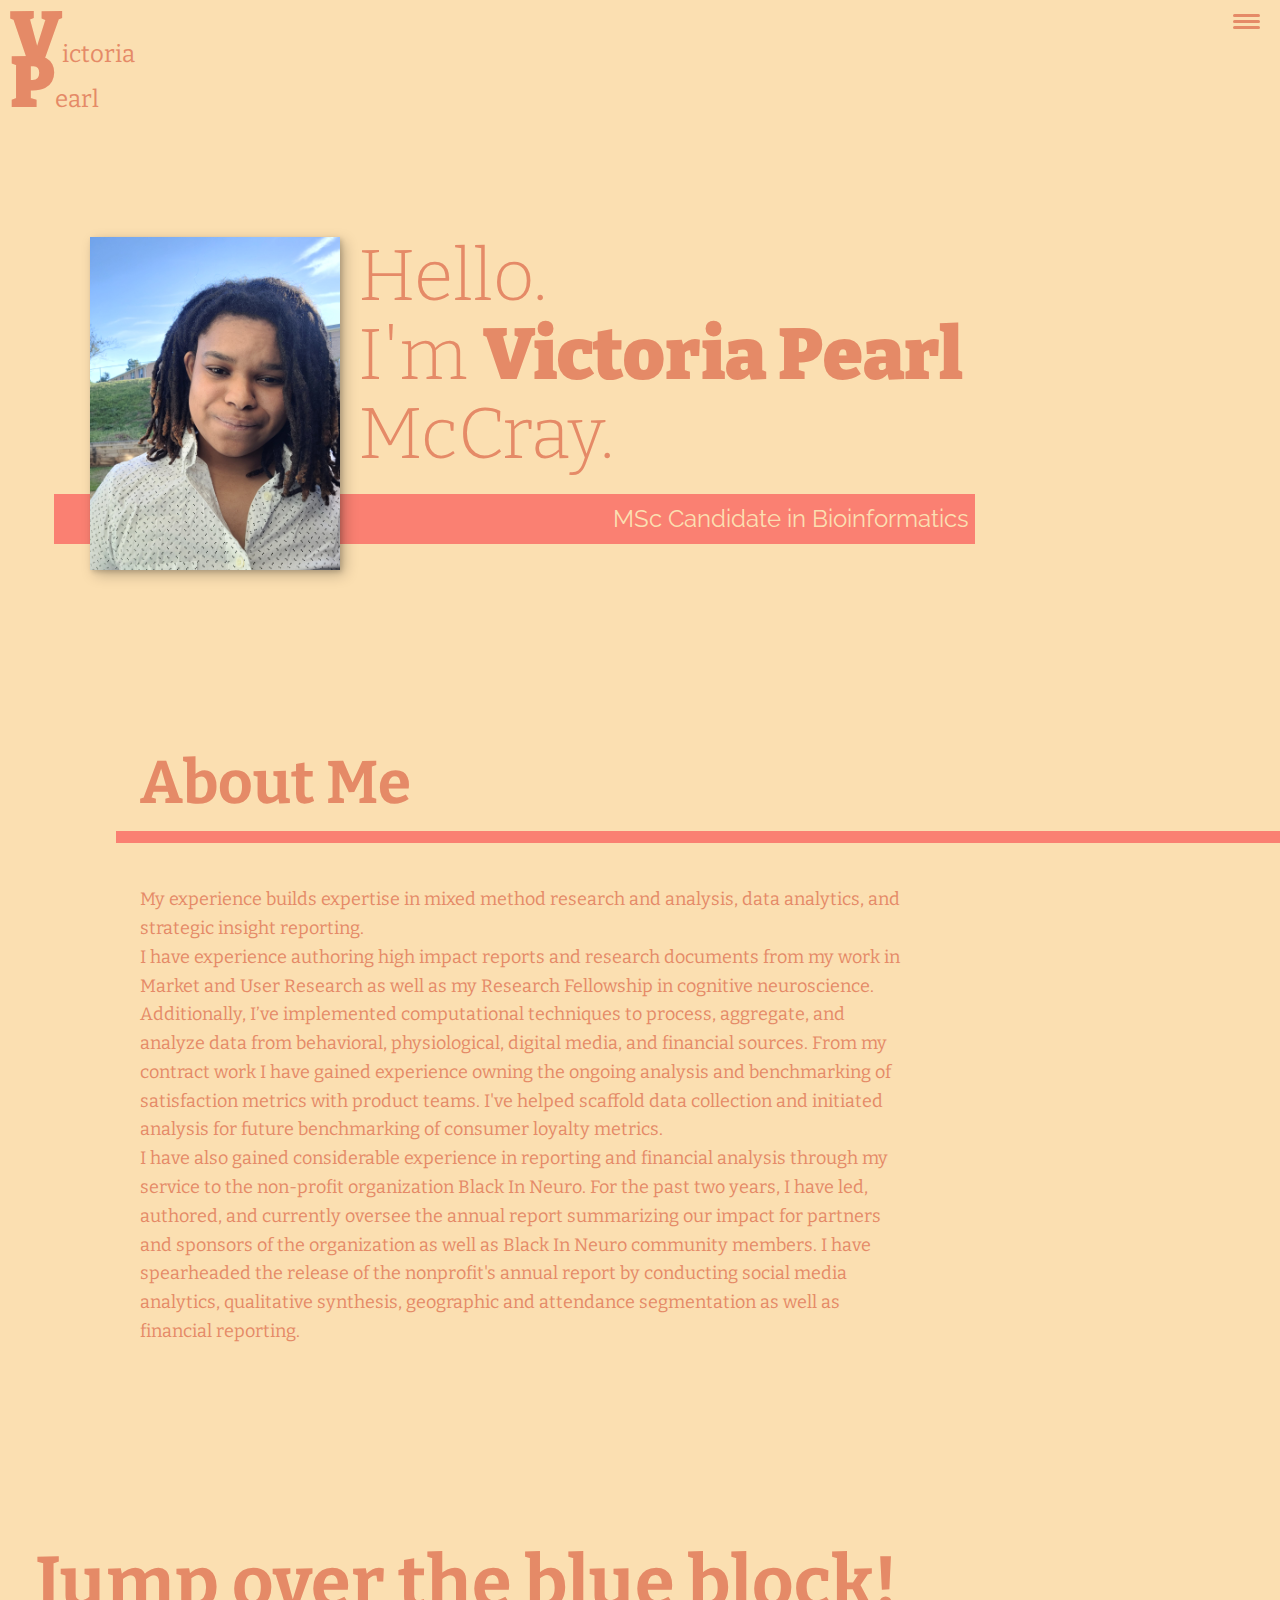
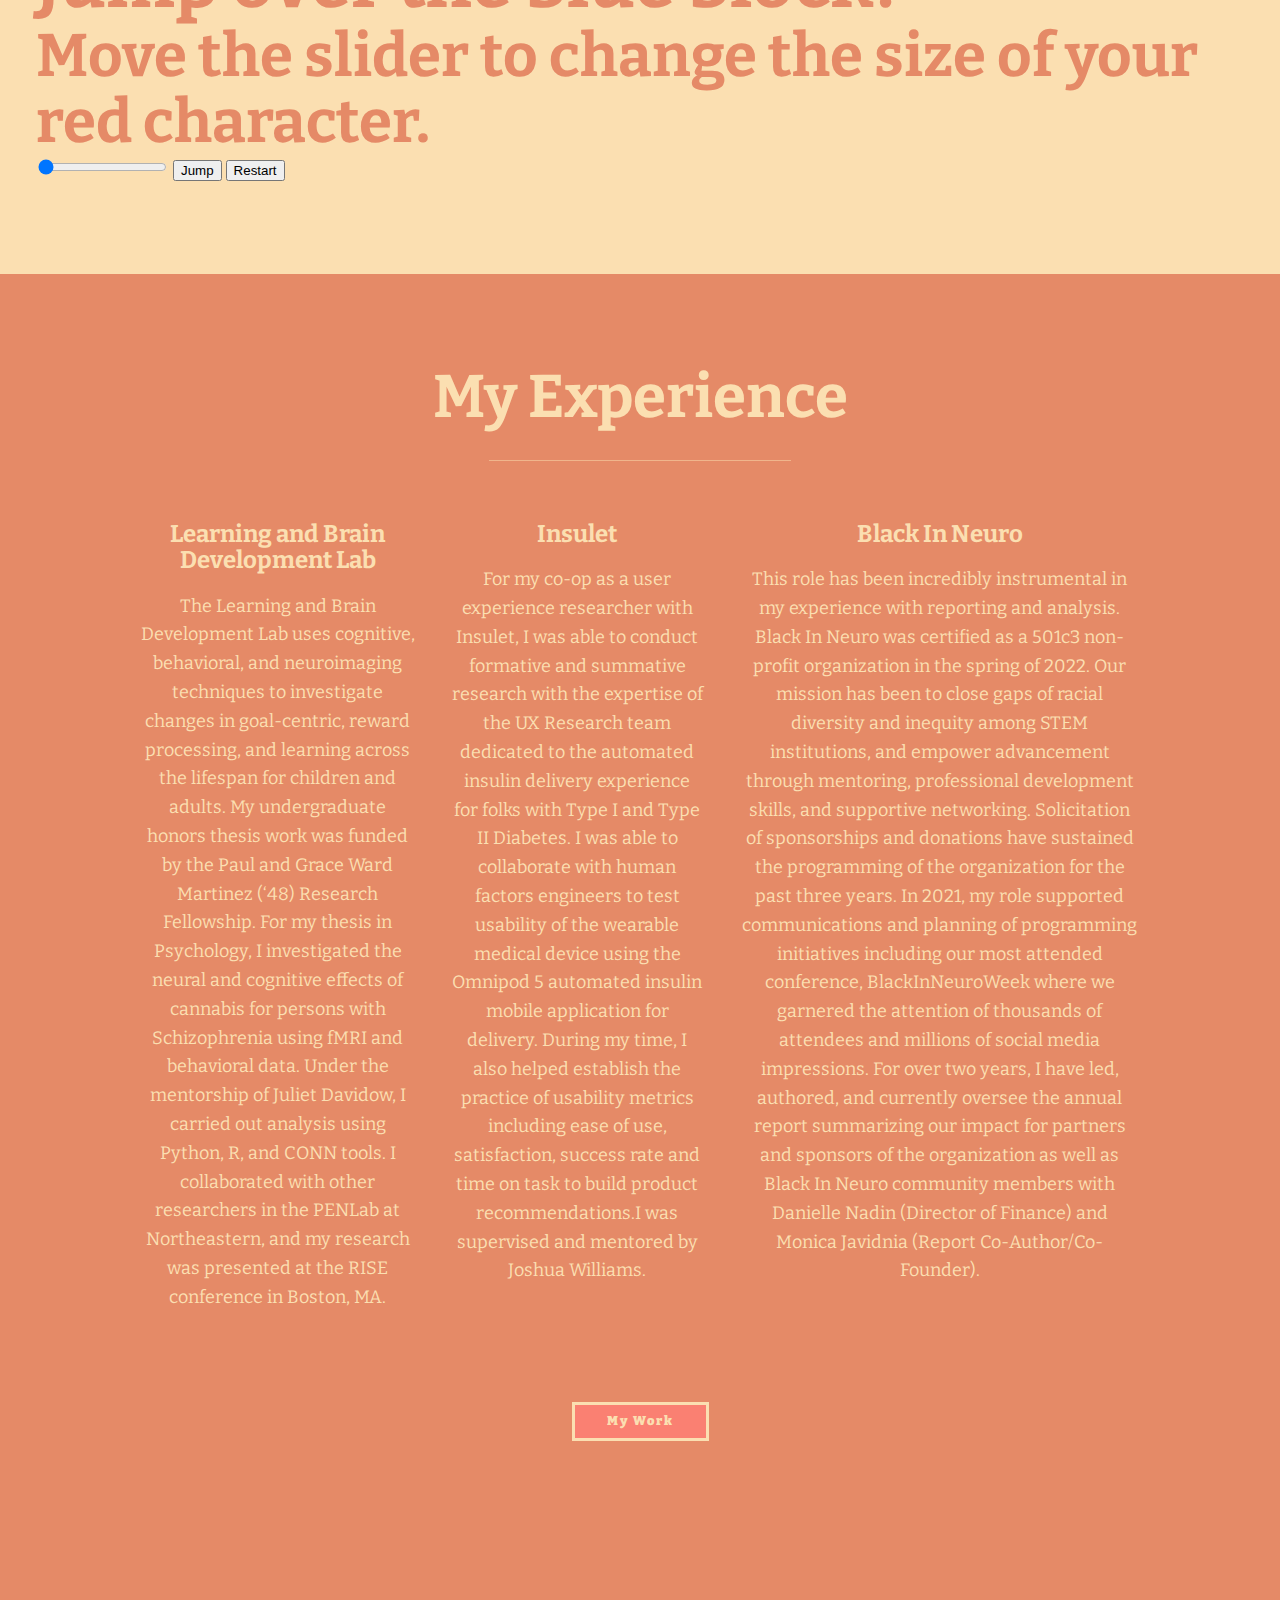
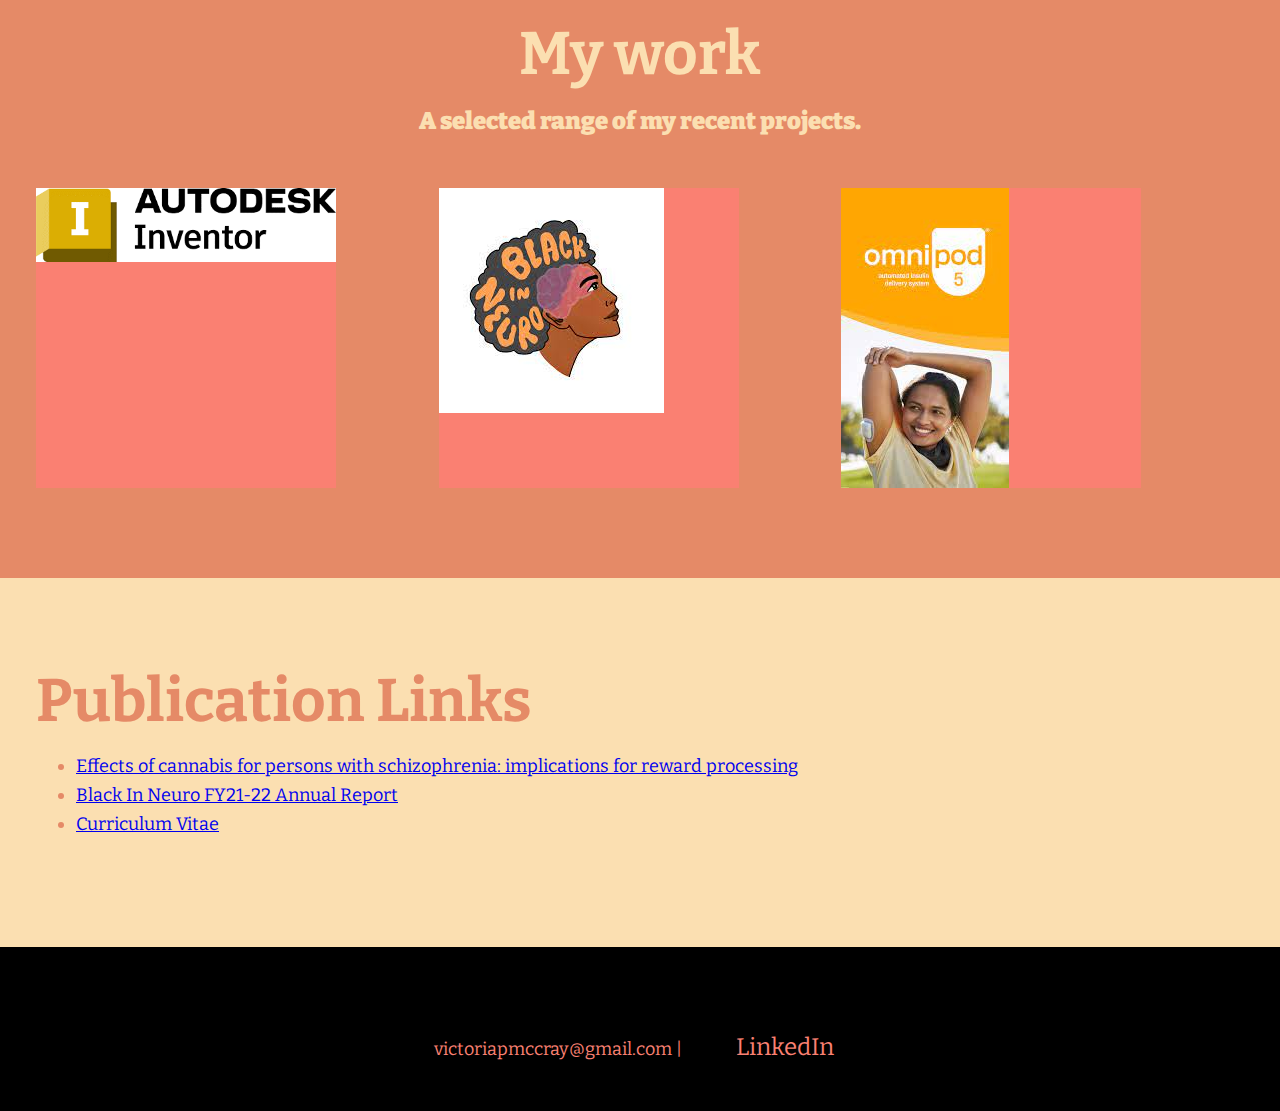
<file: index.html>
<!DOCTYPE html>
<html lang="en">
    <head>
        <meta charset="UTF-8">
        <meta name="viewport" content="width=device-width, initial-scale=1.0">
        <title>Victoria McCray Portfolio Website</title>
        <link rel="stylesheet" href="style.css">
        <link href="https://fonts.googleapis.com/css2?family=Bitter:wght@200;500&family=Raleway:ital@1&display=swap" rel="stylesheet">
        <script src="https://d3js.org/d3.v6.js"></script>
    
    </head>

    <body>
        <header>
            <div class="logo">
                <p><strong class="logo-initial">V</strong><span class="logo-name">ictoria</span><br><strong class="logo-initial">P</strong><span class="logo-name">earl</span></p>
            </div>
            <button class="nav-toggle" aria-label="toggle navigation">
                <span class="hamburger"></span>
            </button>
            <nav class="nav">
                <ul class="nav-list">
                    <li class="nav-item"><a href="index.html#home" class="nav-item nav-link">Home</a></li>
                    <li class="nav-item"><a href="index.html#work" class="nav-item nav-link">Work</a></li>
                    <li class="nav-item"><a href="index.html#about" class="nav-item nav-link">About Me</a></li>
                    <li class="nav-item"><a href="index.html#ux-ui" class="nav-item nav-link">Experience and Interaction</a></li>
                </ul>
            </nav>
        </header>
    
    <!--Introduction-->
    <section class="intro" id="home">
        <h1 class="section-title section-title-intro">Hello.<br> I'm <strong>Victoria Pearl</strong> <br>McCray.

        </h1>
        <p class="section-subtitle section-subtitle-intro">MSc Candidate in Bioinformatics</p>
        <img class="intro-img" src="./images/headshot.jpg"alt="victoria smiling in white collared shirt and green hilled background">
    </section>

        
     <!--About Me-->
    <section class="about-me" id="about">
    <h2 class="section-title section-title-about">About Me</h2>
        <p></p>
    <p class="section-subtitle section-subtitle-about"></p>
        
     <p>My experience builds expertise in mixed method research and analysis, data analytics, and        strategic insight reporting.
         <br>
         I have experience authoring high impact reports and research documents from my work in Market and User Research as well as my Research Fellowship in cognitive neuroscience. Additionally, I’ve implemented computational techniques to process, aggregate, and analyze data from behavioral, physiological, digital media, and financial sources. From my contract work I have gained experience owning the ongoing analysis and benchmarking of satisfaction metrics with product teams. I've helped scaffold data collection and initiated analysis for future benchmarking of consumer loyalty metrics.
        <br>
         I have also gained considerable experience in reporting and financial analysis through my service to the non-profit organization Black In Neuro. For the past two years, I have led, authored, and currently oversee the annual report summarizing our impact for partners and sponsors of the organization as well as Black In Neuro community members. I have spearheaded the release of the nonprofit's annual report by conducting social media analytics, qualitative synthesis, geographic and attendance segmentation as well as financial reporting.</p>   
     
    
        
        <div class="about-me" style="background-color:#FBDFB1;">
        </div>
    </section>

       <!-- Your Interactive Game Section -->
<section class="game-section">
    <!-- The Jump Game -->
    <h1 id="status">Jump over the blue block!</h1>
    <h2>Move the slider to change the size of your red character.</h2>
    <input id="slider" type="range" value="60" min="60" max="200">
    <button id="jump">Jump</button>
    <button id="restart">Restart</button>

    <!-- Game SVG Container -->
    <div id="game-container"></div>

    <!-- Game JavaScript file -->
    <script src="script.js"></script>

</section>


    
        
    <!--My Services-->
    <section class="my-services" id="services">
        <h2 class="section-title section-title-services">My Experience</h2>
        <div class="services">
            <div class="service">
                <h3>Learning and Brain Development Lab</h3>
                <p>The Learning and Brain Development Lab uses cognitive, behavioral, and neuroimaging techniques to investigate changes in goal-centric, reward processing, and learning across the lifespan for children and adults. My undergraduate honors thesis work was funded by the Paul and Grace Ward Martinez (‘48) Research Fellowship. For my thesis in Psychology, I investigated the neural and cognitive effects of cannabis for persons with Schizophrenia using fMRI and behavioral data. Under the mentorship of Juliet Davidow, I carried out analysis using Python, R, and CONN tools. I collaborated with other researchers in the PENLab at Northeastern, and my research was presented at the RISE conference in Boston, MA.
</p>
                
            </div> <!--/service-->
            <div class="service">
                <h3> Insulet </h3>
                <p> For my co-op as a user experience researcher with Insulet, I was able to conduct formative and summative research with the expertise of the UX Research team dedicated to the automated insulin delivery experience for folks with Type I and Type II Diabetes. I was able to collaborate with human factors engineers to test usability of the wearable medical device using the Omnipod 5 automated insulin mobile application for delivery. During my time, I also helped establish the practice of usability metrics including ease of use, satisfaction, success rate and time on task to build product recommendations.I was supervised and mentored by Joshua Williams.

                </p>
            </div> 
            
            <!--/service-->
            <div class="service">
                <h3> Black In Neuro</h3>
                <p>This role has been incredibly instrumental in my experience with reporting and analysis. Black In Neuro was certified as a 501c3 non-profit organization in the spring of 2022. Our mission has been to close gaps of racial diversity and inequity among STEM institutions, and empower advancement through mentoring, professional development skills, and supportive networking. Solicitation of sponsorships and donations have sustained the programming of the organization for the past three years. In 2021, my role supported communications and planning of programming initiatives including our most attended conference, BlackInNeuroWeek where we garnered the attention of thousands of attendees and millions of social media impressions. For over two years, I have led, authored, and currently oversee the annual report summarizing our impact for partners and sponsors of the organization as well as Black In Neuro community members with Danielle Nadin (Director of Finance) and Monica Javidnia (Report Co-Author/Co-Founder).
                </p>
            </div> <!--/service-->
        </div> <!--/services-->

        <a href="#work" class="btn">My Work</a>
    </section>

   
    
    <!--My Work-->
    <section class="my-work" id="work">
        <h2 class="section-title section-title-work">My work</h2>
        <p class="section-subtitle section-subtitle-work">A selected range of my recent projects.</p>

        <div class="portfolio"> 
            <!--Portfolio item 01-->
            <a href="inventor-metrics-at-autodesk.html" class="portfolio-item">
                <img src="./images/autodesk-imgs/inventor-logo.png" alt="Inventor logo" class="portfolio-img" width=100%>
            </a>
            <!--Portfolio item 02-->
            <a href="bin-reporting.html" class="portfolio-item">
                <img src="./images/bin-logo.jfif"alt="black in neuro logo" class="portfolio-img">
            </a>
            <!--Portfolio item 03-->
            <a href="ux-at-insulet.html" class="portfolio-item">
                <img src="./images/op5-app.jfif" alt="omnipod 5 app logo" class="portfolio-img">
            </a>
        </div>
    </section>

        
    <section class="my-course" id="ux-ui">
        <h2 class="section-title section-title-course">Publication Links</h2>
        <ul>
            <li><a href="http://hdl.handle.net/2047/D20439370">Effects of cannabis for persons with schizophrenia: implications for reward processing</a></li>
            <li><a href="https://blackinneuro.com/publications">Black In Neuro FY21-22 Annual Report</a></li>
            <li><a href="./images/CV-victoria-mccray.pdf">Curriculum Vitae</a></li>
            
        </ul>
    </section>

    <!--footer-->
    <footer class="footer">
        <a href="#" class="footer-link"></a>
        <ul class="social-list">
            <li class="social-list-item">victoriapmccray@gmail.com | <a class="social-list-link"></a></li>
            <li class="social-list-item"><a class="social-list-link" href="https://www.linkedin.com/in/victoria-mccray-99399514a/">LinkedIn</a></li>
        </ul>
    </footer>

    <script src="index.js"></script>

    </body>
</html>
</file>
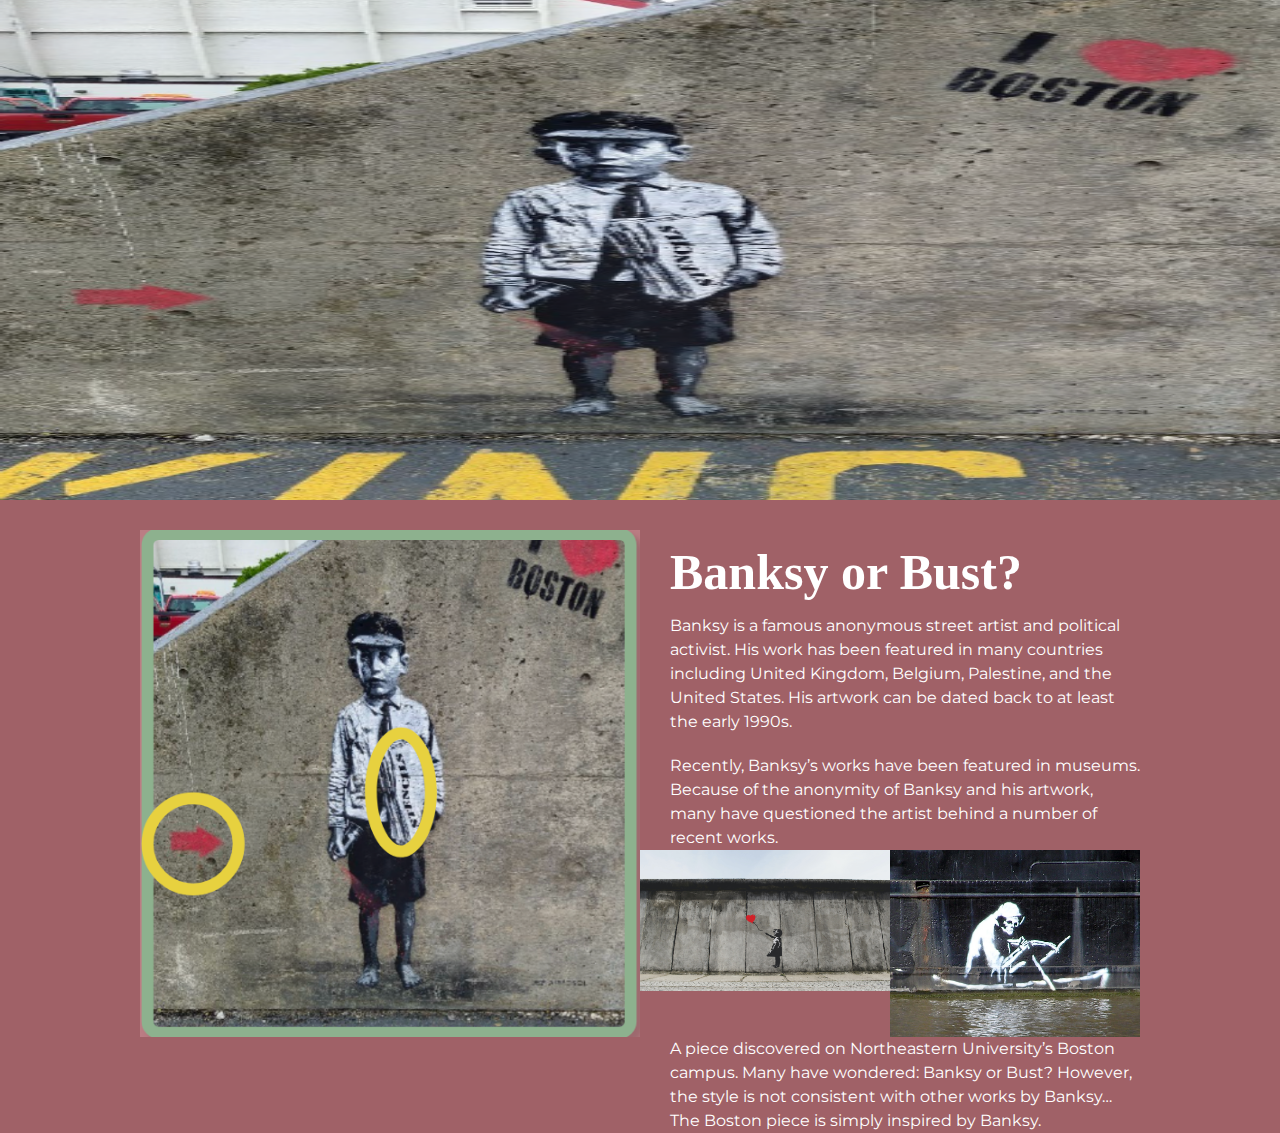
<file: Experience and Interaction/banksy responsive/index.html>
<html>
    <head>
        <meta charset="utf-8">
        <title>Banksy Responsive Design</title>
        <meta name="viewport" content="width=device-width, initial-scale=1.0">
        <link rel="stylesheet" href="style.css">
        <link rel="preconnect" href="https://fonts.gstatic.com">
        <link href="https://fonts.googleapis.com/css2?family=Montserrat&family=Permanent+Marker&display=swap" rel="stylesheet">
    </head>
    <body>
        <img class="img-banner" src="Images/Screen Shot 2020-11-04 at 1.26.39 PM.png" alt="street art on Northeastern campus">
        <div class="wrapper">
            <article class="img-info">
                <h2>Banksy or Bust?</h2>
                <p>Banksy is a famous anonymous street artist and political activist.

                    His work has been featured in many countries including United Kingdom, Belgium,  Palestine, and the United States.
                    
                    His artwork can be dated back to at least the early 1990s. </p>

                    <p>Recently, Banksy’s works have been featured in museums.

                        Because of the anonymity of Banksy and his artwork, many have questioned the artist behind a number of recent works.</p>
                <img class="img-me" src="Images/eric-ward-P6NhhvGIL9k-unsplash.jpg" alt="banksy street art piece">
                <img class="img-me" src="Images/Banksy.on.the.thekla.arp.jpg" alt="banksy street art">
                    <p>
                        A piece discovered on Northeastern University’s Boston campus.

Many have wondered: Banksy or Bust?

However, the style is not consistent with other works by Banksy…

The Boston piece is simply inspired by Banksy.
                    </p>
                
            </article>
            
            <img class="img-me" src="Images/nu-banksy.png" alt="northeastern street art piece">
        </div>
    </body>

</html>
</file>
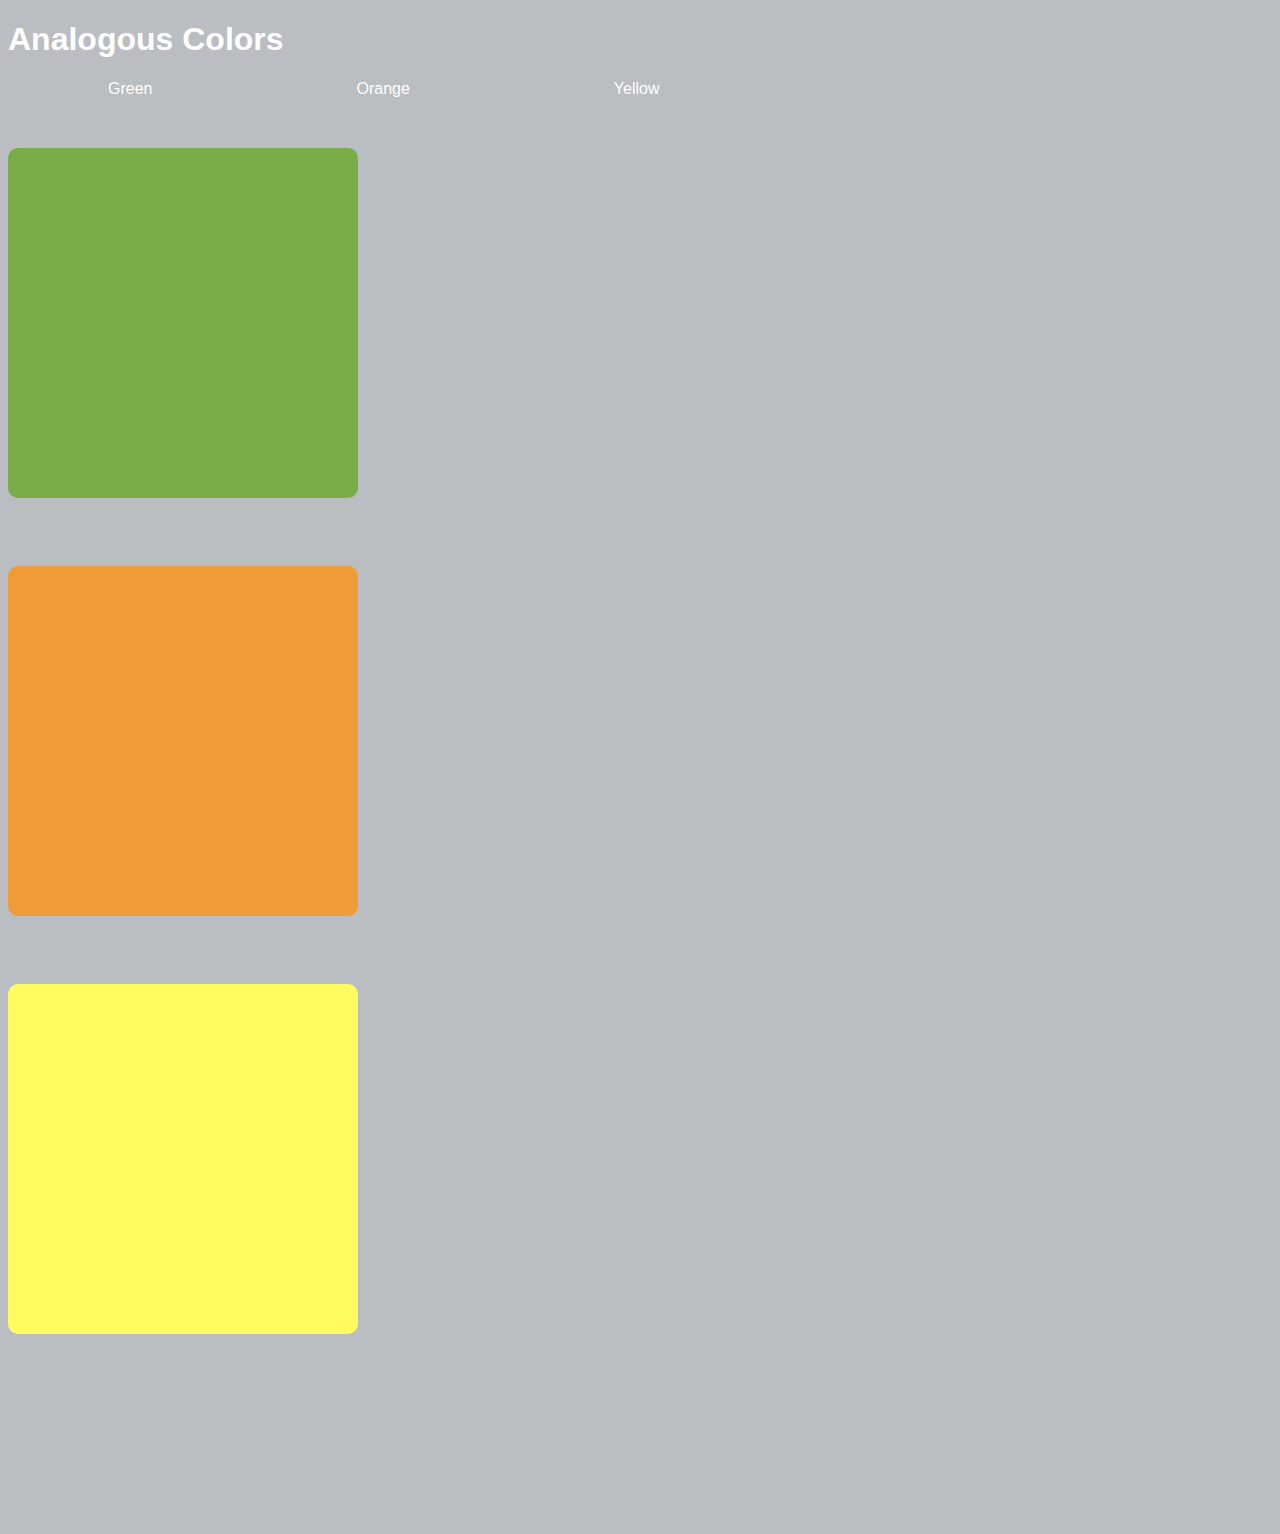
<file: Experience and Interaction/Color Theory/index.html>
<!DOCTYPE html>
<html>
<head>
<meta charset="utf-8">
<link rel="stylesheet" href="style.css">
<link rel="stylesheet" href="https://fonts.google.com/specimen/Raleway#standard-styles">

<title>Color Theory: Analogous</title>
</head>


<body>
    <h1>Analogous Colors</h1>

    <div class="top-nav">
        <nav>
            <li>Green</li>
            <li>Orange</li>
            <li>Yellow</li>
        </nav>
    </div>


<div class="color-home" id="green">
    <span class="tooltipText">Green, Yellow, Yellow-Green
    </span>
    <div class="color-home" id="analogous-yellow">
        <div class="color-home" id="analogous-yellowgreen"> 
        </div>
    </div>
</div>
<br>

<div class="color-home" id="orange">
    <span class="tooltipText">Orange, Yellow, Yellow-Orange
    </span>
    <div class="color-home" id="analogous-inneryellow">
        <div class="color-home" id="analogous-yelloworange"> 
        </div>
    </div>
</div>
<br>

<div class="color-home" id="yellow">
    <span class="tooltipText">Yellow, Orange, Green
    </span>
    <div class="color-home" id="analogous-orange">
        <div class="color-home" id="analogous-green"> 
        </div>
    </div>
</div>
<br>

</body>
    
</html>
</file>
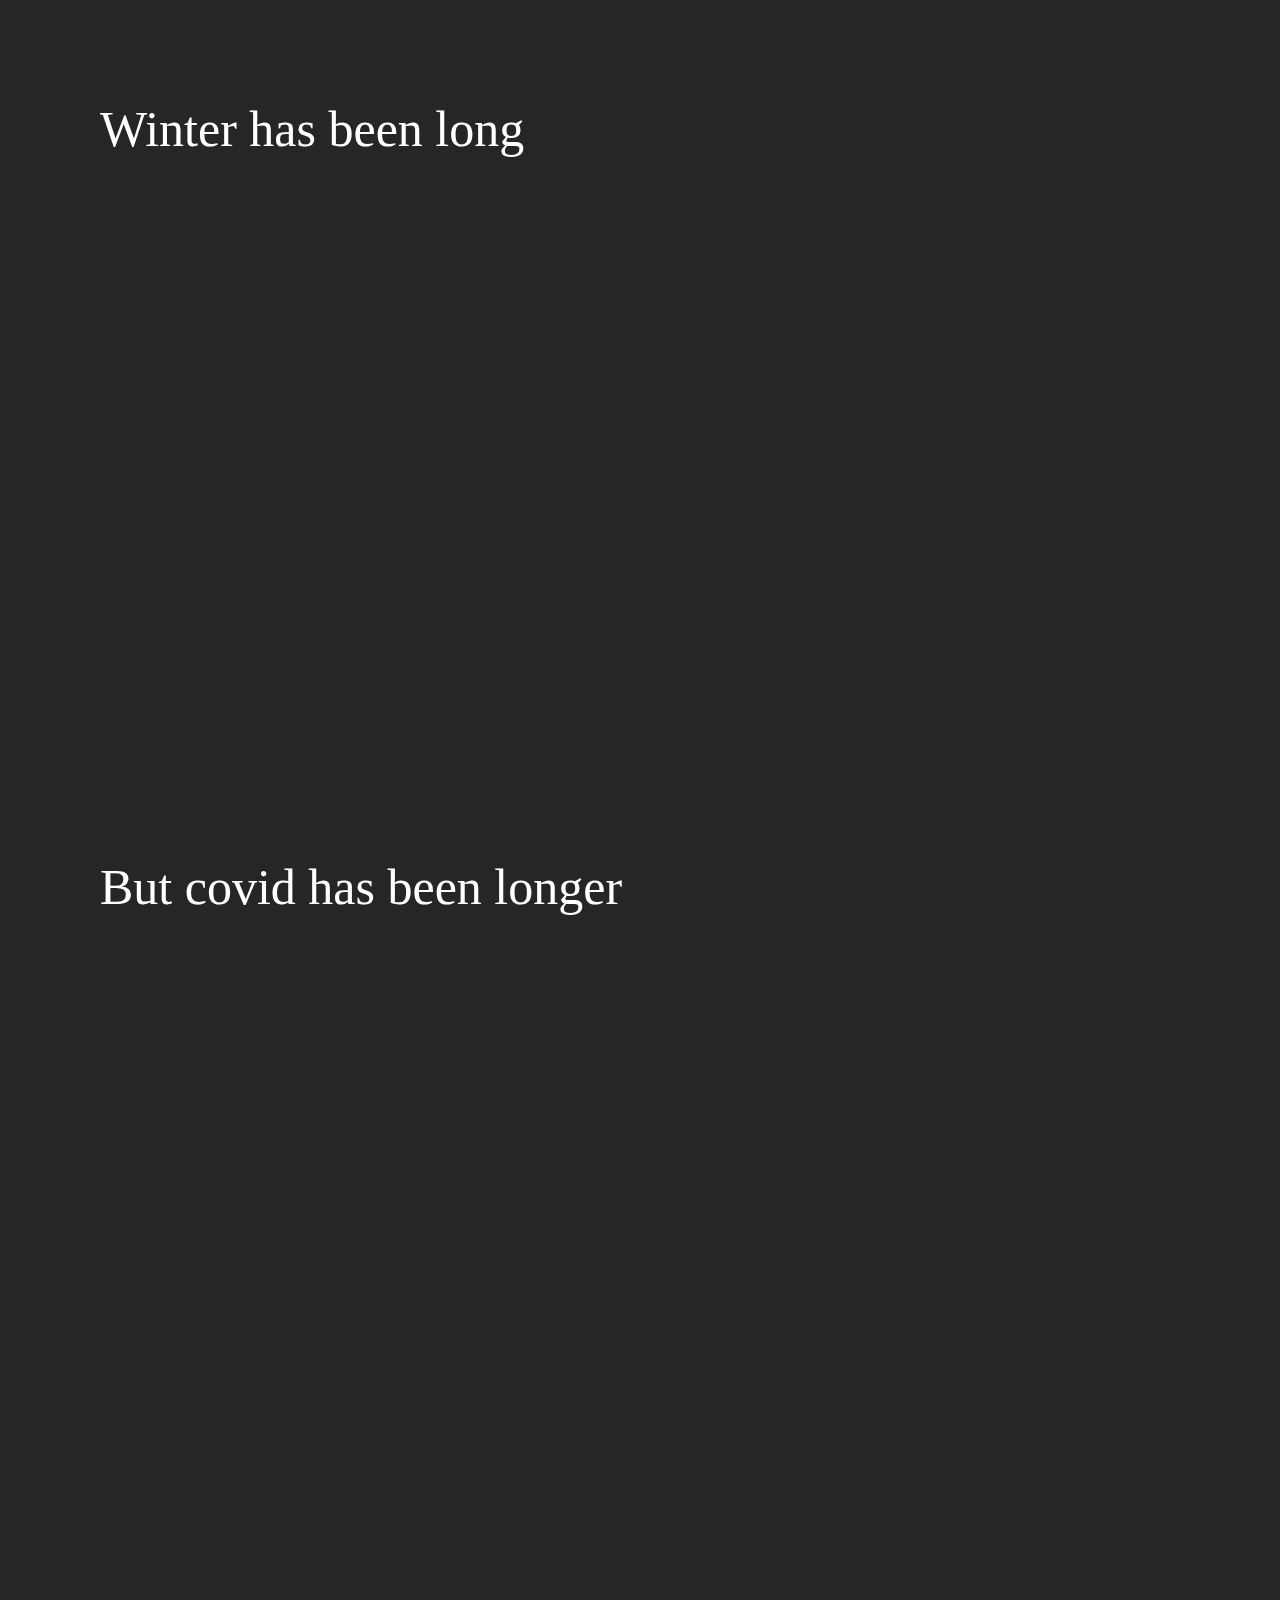
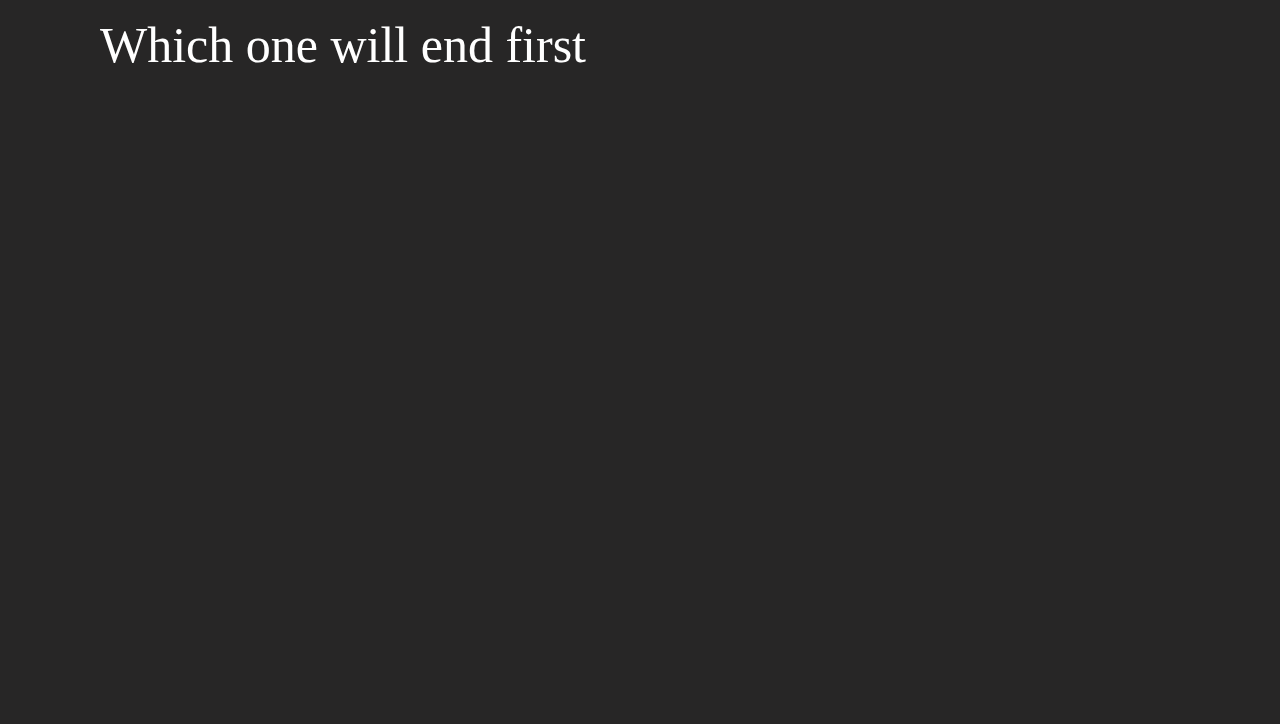
<file: Experience and Interaction/Hai-per-ku/index.html>
<html>
    <head>
        <title>Interactive Haiku</title>
        <script src="https://d3js.org/d3.v6.js"></script>
        <link rel="stylesheet" href="style.css">
    </head>
    <body>
      <p> Winter has been long</p>
      <div class="line-one">
        
      </div>
      <p> But covid has been longer</p>
      <div class="line-two">
        
      </div>
      <p> Which one will end first</p>
      <div class="line-three">
        
      </div>
    </body>
    
</html>
</file>
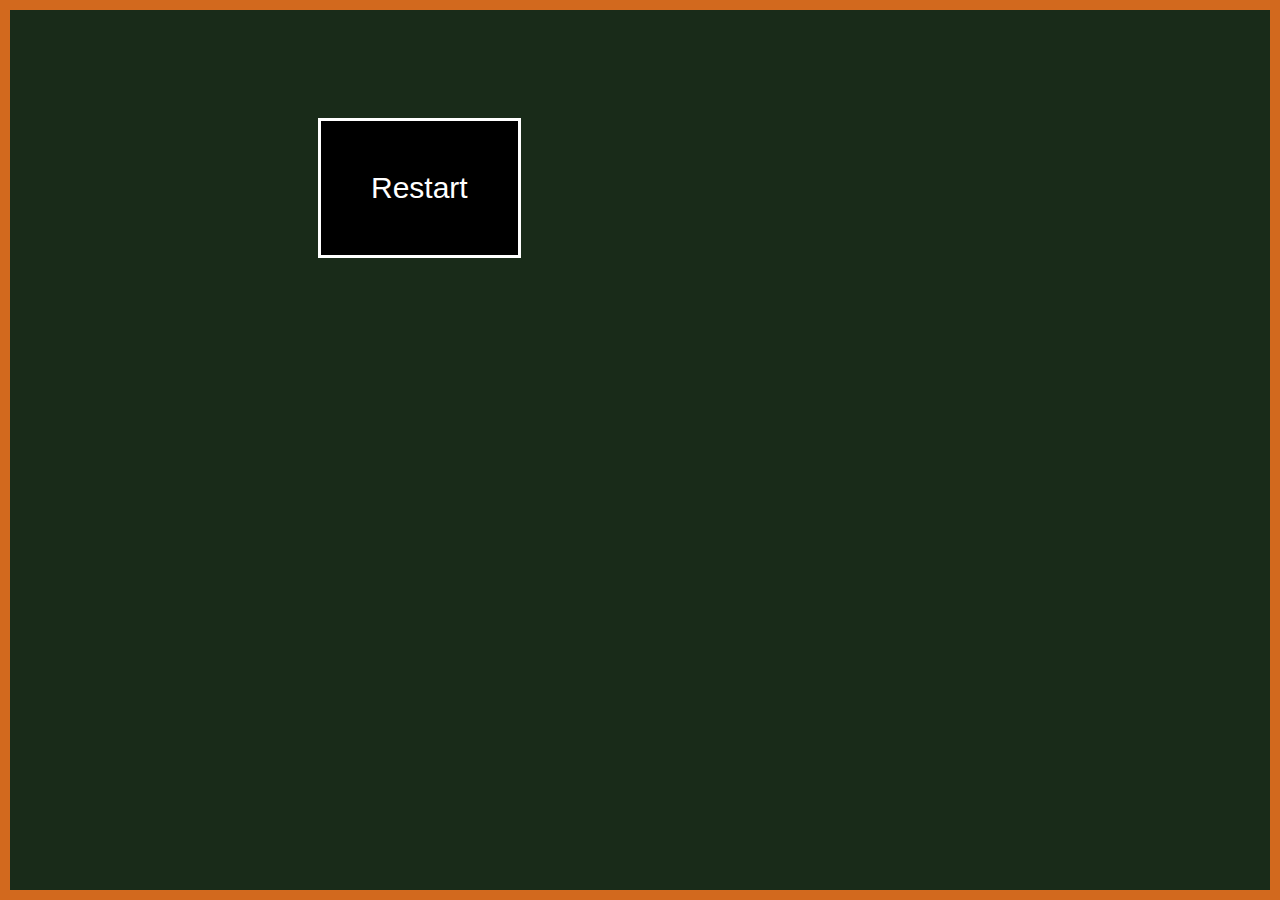
<file: Experience and Interaction/Google Doodle/Google Doodle Interaction/index.html>
<html>
    <head>
        <title>Google Doodle Interaction</title>
        <script src="https://d3js.org/d3.v6.js"></script>
        <link rel="stylesheet" href="style.css">
        <link rel="preconnect" href="https://fonts.gstatic.com">
<link href="https://fonts.googleapis.com/css2?family=Fredericka+the+Great&display=swap" rel="stylesheet">
    </head>
    <body>
        <!--
        <svg class="eraser" xmlns="http://www.w3.org/2000/svg" width="191" height="95" viewBox="0 0 191 95">
            <g id="Group_7" data-name="Group 7" transform="translate(-41 -183)">
              <g id="Rectangle_3" data-name="Rectangle 3" transform="translate(41 219)" fill="#707070" stroke="#707070" stroke-width="1">
                <rect width="191" height="59" stroke="none"/>
                <rect x="0.5" y="0.5" width="190" height="58" fill="none"/>
              </g>
              <g id="Rectangle_4" data-name="Rectangle 4" transform="translate(41 183)" fill="#fff" stroke="#707070" stroke-width="5">
                <rect width="191" height="36" stroke="none"/>
                <rect x="2.5" y="2.5" width="186" height="31" fill="none"/>
              </g>
            </g>
          </svg>-->
          
        <script>
            //SVG Canvas
            const width = window.innerWidth;
        const height= window.innerHeight;
        

        const svg = d3.select("body")
            .append("svg")
            .attr("width", width)
            .attr("height", height);

        //Google text
        svg.append("text")
    .attr("x", width/2)
    .attr("y", height/3)
    .text("Google")
    .attr("font-family", "Chalktastic")
    .attr("font-size", "200px")
    .attr("text-anchor", "middle")
    .attr("fill", "white");

//Mouseover event function
    svg.on("mousemove", function(event) {

let x = d3.pointer(event)[0];
let y = d3.pointer(event)[1];

svg.append("circle")
    .attr("cx", x)
    .attr("cy", y)
    .attr("r", 11)
    .attr("opacity",0.95)
    .attr("fill", "rgb(25, 43, 25)");

});
        </script>
        <button onClick="window.location.reload();">Restart</button>
    </body>
</html>
</file>
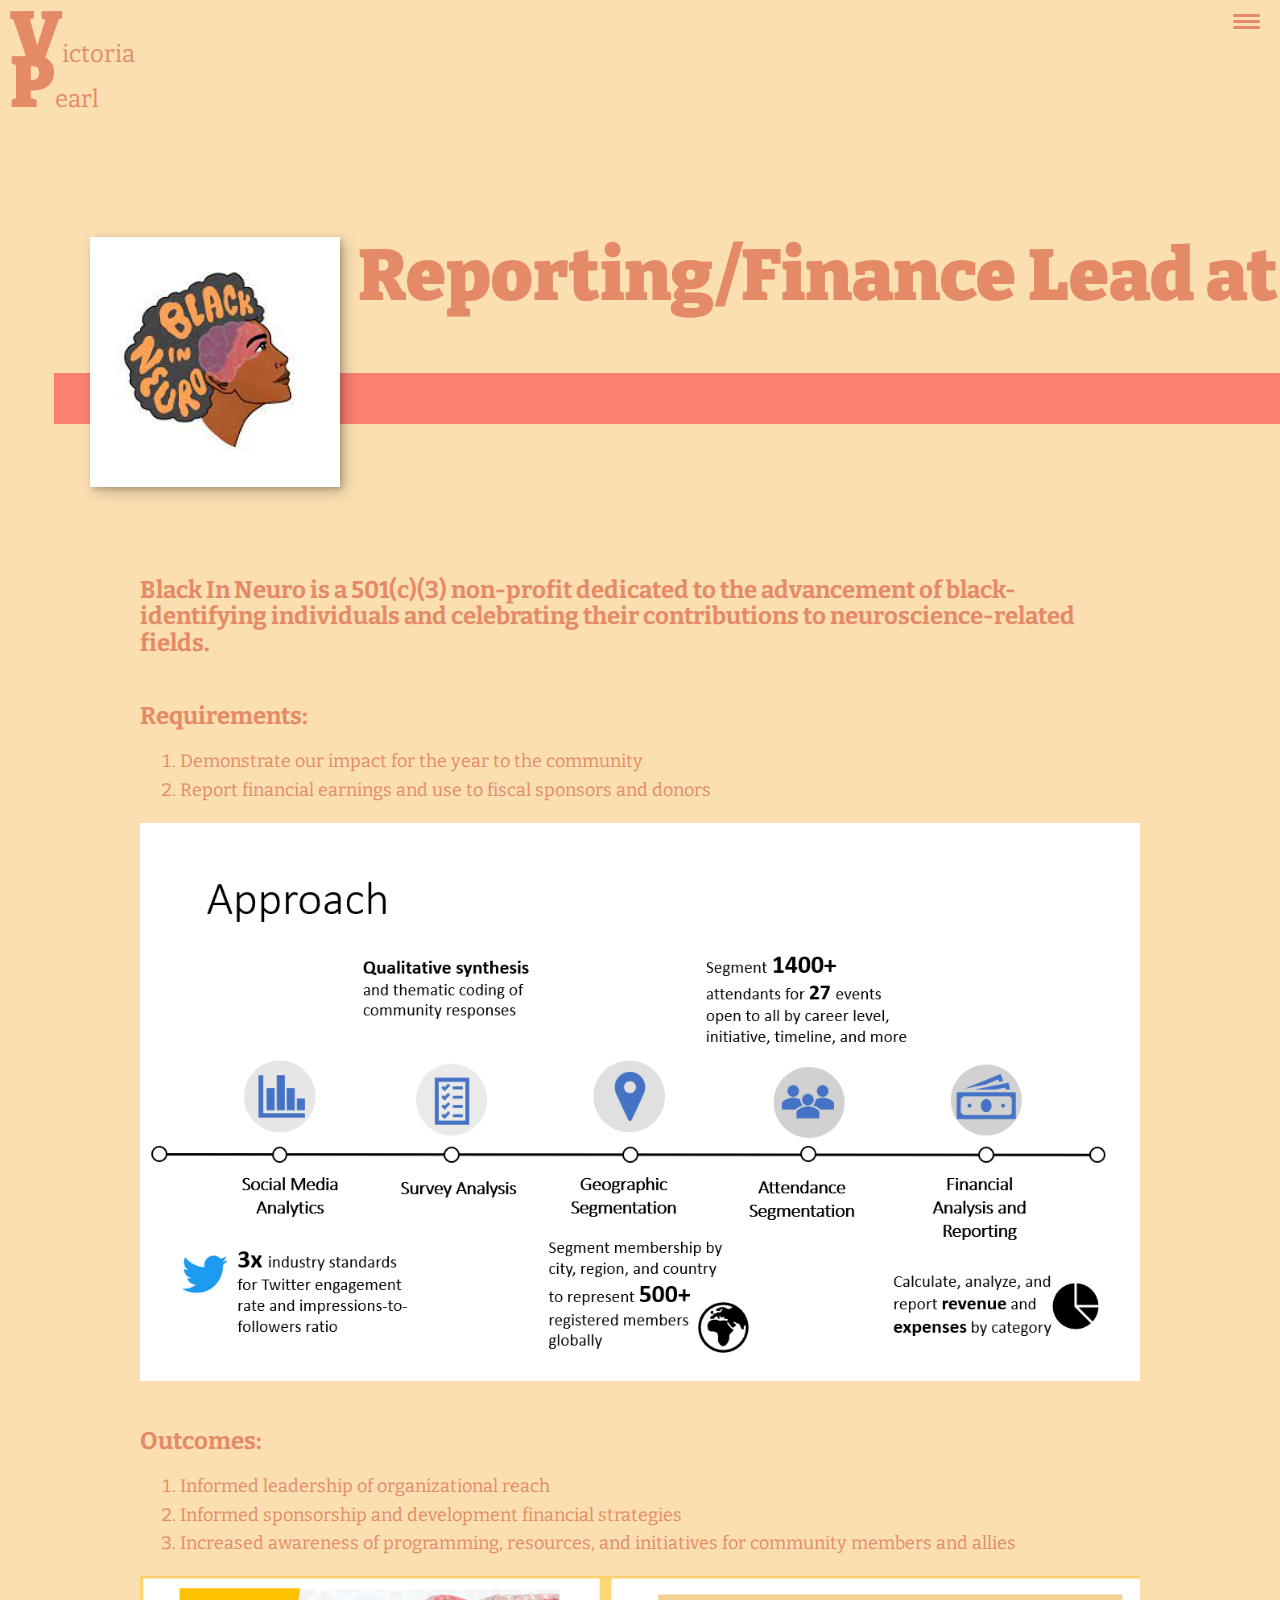
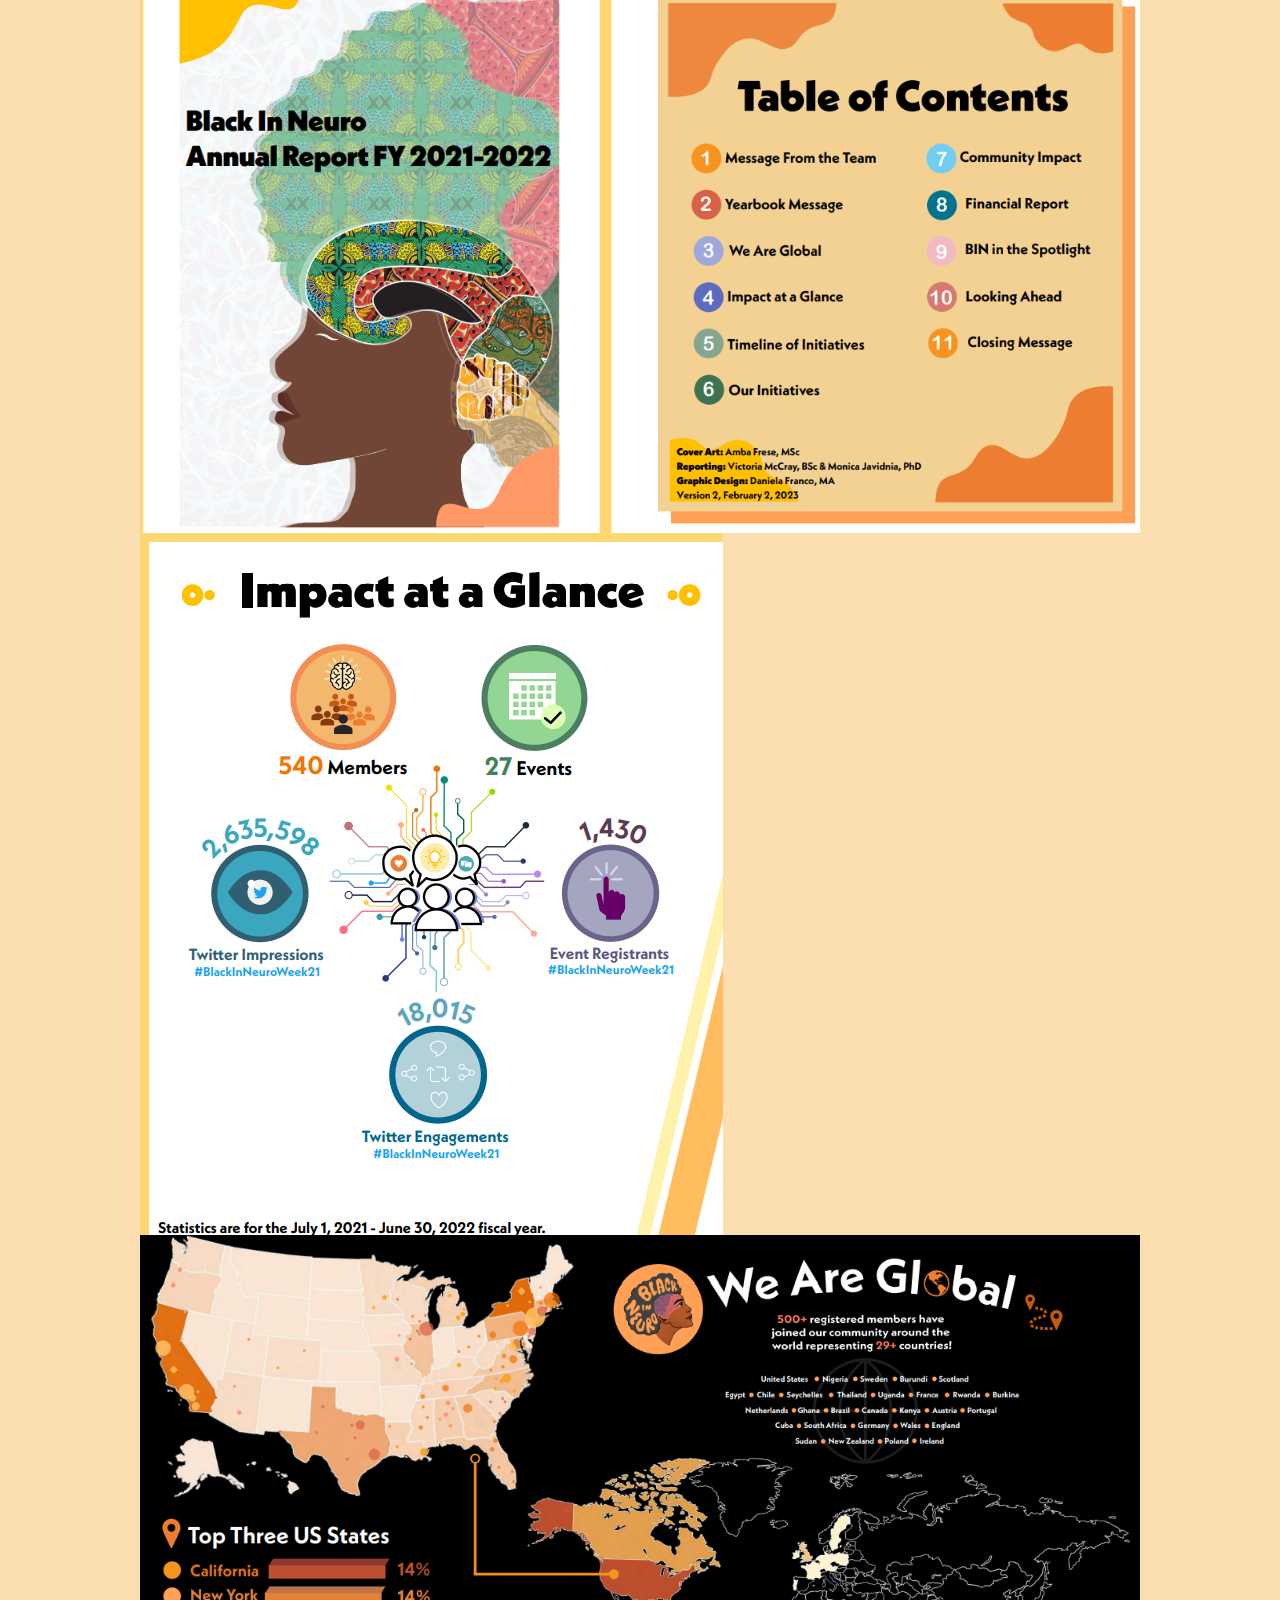
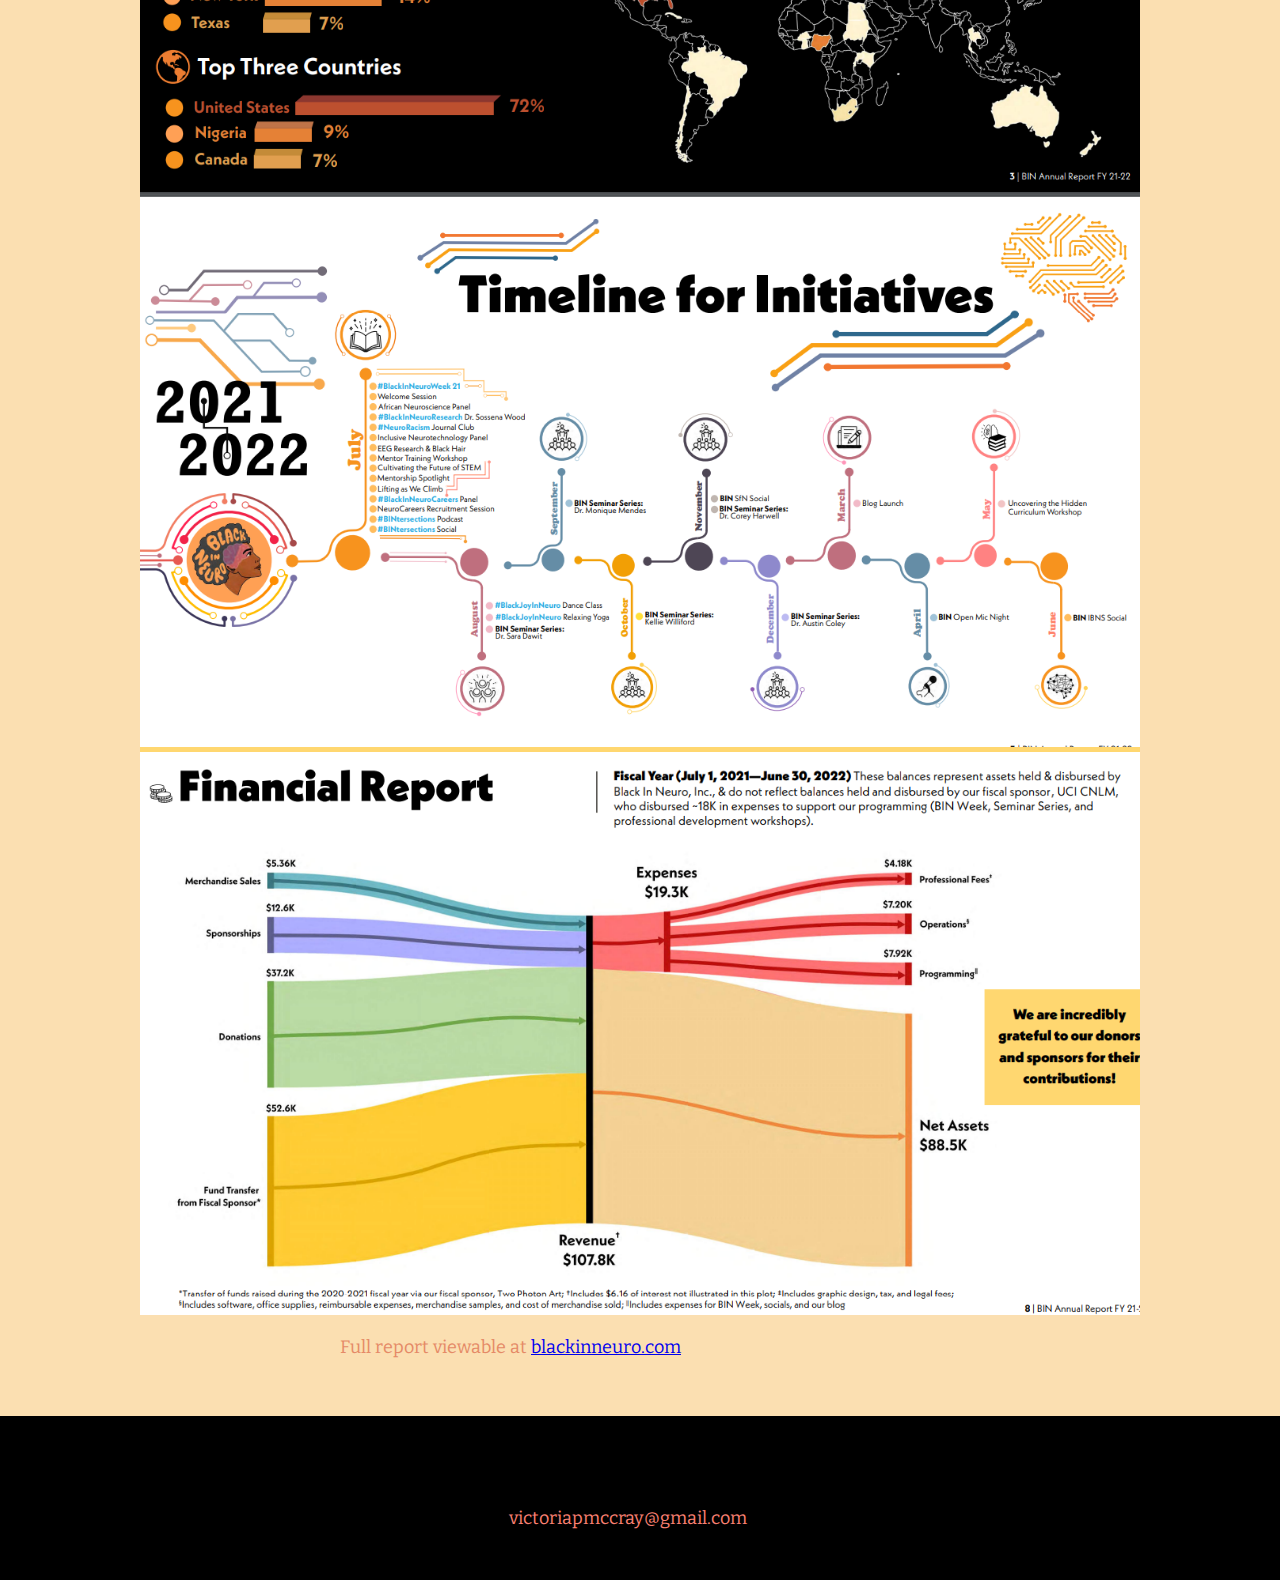
<file: bin-reporting.html>
<!DOCTYPE html>
<html lang="en">
    <head>
        <meta charset="UTF-8">
        <meta name="viewport" content="width=device-width, initial-scale=1.0">
        <title>Black In Neuro Annual Report</title>
        <link rel="stylesheet" href="style.css">
        <link href="https://fonts.googleapis.com/css2?family=Bitter:wght@200;500&family=Raleway:ital@1&display=swap" rel="stylesheet">
    
    </head>

    <body>
        <header>
            <div class="logo">
                <p><strong class="logo-initial">V</strong><span class="logo-name">ictoria</span><br><strong class="logo-initial">P</strong><span class="logo-name">earl</span></p>
            </div>
            <button class="nav-toggle" aria-label="toggle navigation">
                <span class="hamburger"></span>
            </button>
            <nav class="nav">
                <ul class="nav-list">
                    <li class="nav-item"><a href="index.html#home" class="nav-item nav-link">Home</a></li>
                    <li class="nav-item"><a href="index.html#work" class="nav-item nav-link">Work</a></li>
                    <li class="nav-item"><a href="index.html#about" class="nav-item nav-link">About Me</a></li>
                </ul>
            </nav>
        </header>


    <!--Introduction-->
    <section class="intro">
        <h1 class="section-title section-title-intro"><strong>Reporting/Finance Lead at Black In Neuro</strong> 

        </h1>
        <p class="section-subtitle section-subtitle-intro"> FY2021-2022 Annual Report</p>
        <img class="intro-img" src="./images/bin-logo.jfif"alt="black in neuro logo">
    </section>

<div class="portfolio-item-individual">

    <h3>Black In Neuro is a 501(c)(3) non-profit dedicated to the advancement of black-identifying individuals and celebrating their contributions to neuroscience-related fields.
</h3>
    <p></p>
    <br>
    <h3>Requirements:</h3>
    <ol class="requirements">
        <li>Demonstrate our impact for the year to the community
</li>
        <li>Report financial earnings and use to fiscal sponsors and donors
</li>
    </ol>
    <img src="images/bin-approach.png" alt="bin reporting approach">
    <p></p>
    <br>
    <h3>Outcomes:</h3>
<ol class="outcomes">
        <li>Informed leadership of organizational reach
    </li>
        <li>Informed sponsorship and development financial strategies
    </li>
        <li>Increased awareness of programming, resources, and initiatives for community members and allies
    </li>
    </ol>
    
    <img src="images/FY21-22 AR Images/report-cover.png" alt="bin annual report cover">
    <img src="images/FY21-22 AR Images/report-impact-glance.png" alt="report high level metrics">
    <img src="images/FY21-22 AR Images/report-map.png" alt="report membership map">
    <img src="images/FY21-22 AR Images/report-timeline.png" alt="timeline of events">
    <img src="images/FY21-22 AR Images/report-finances.png" alt="financial report">
    
    <p>Full report viewable at <a href=blackinneuro.com>blackinneuro.com</a> </p>
</div>
    

    <!--footer-->
    <footer class="footer">
        <a href="#" class="footer-link"></a>
        <ul class="social-list">
            <li class="social-list-iten">victoriapmccray@gmail.com<a class="social-list-link"></a></li>
        </ul>
    </footer>

    <script src="index.js"></script>

    </body>
</html>
</file>
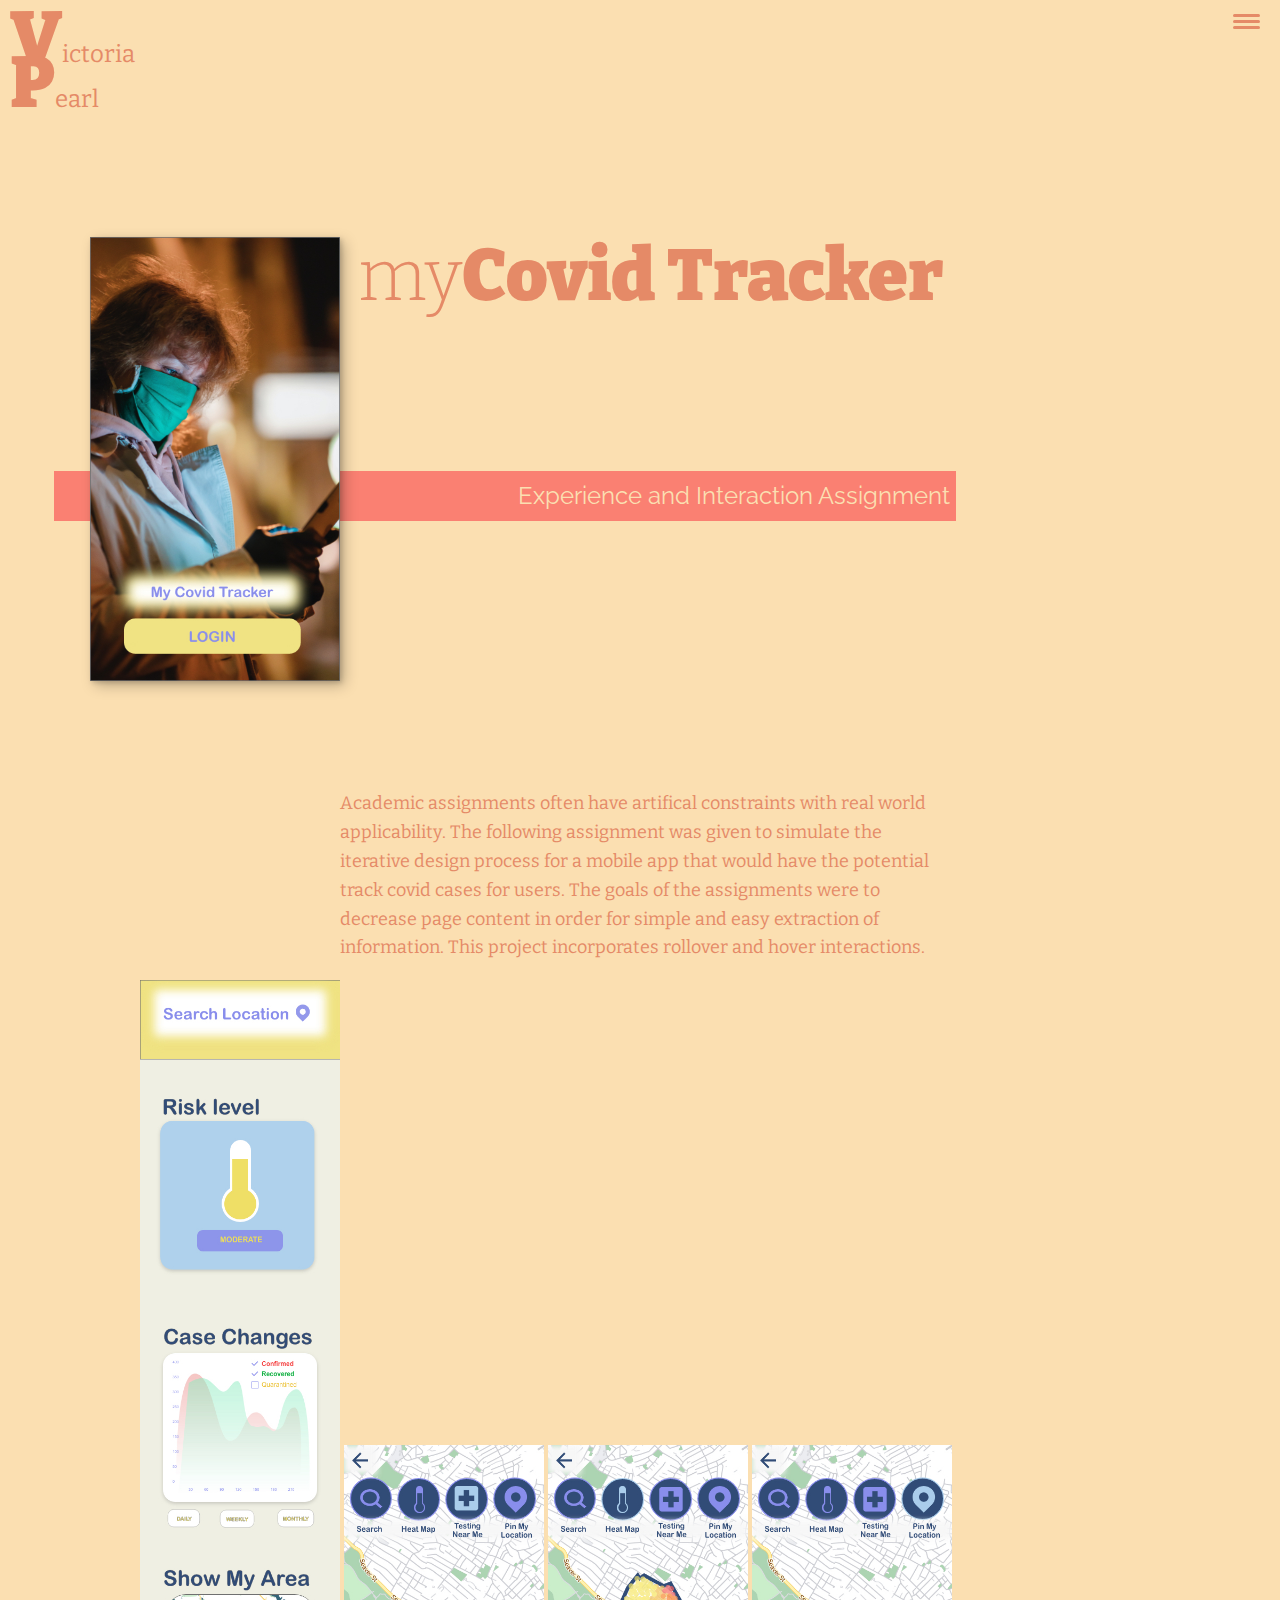
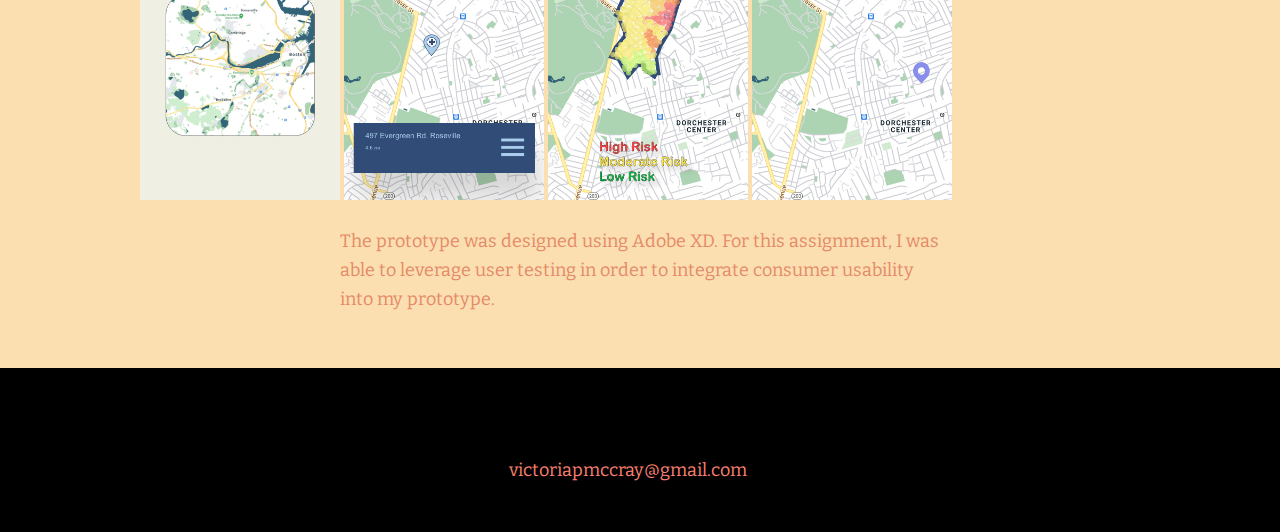
<file: covid-tracker.html>
<!DOCTYPE html>
<html lang="en">
    <head>
        <meta charset="UTF-8">
        <meta name="viewport" content="width=device-width, initial-scale=1.0">
        <title>Covid Tracker Portfolio Item</title>
        <link rel="stylesheet" href="style.css">
        <link href="https://fonts.googleapis.com/css2?family=Bitter:wght@200;500&family=Raleway:ital@1&display=swap" rel="stylesheet">
    
    </head>

    <body>
        <header>
            <div class="logo">
                <p><strong class="logo-initial">V</strong><span class="logo-name">ictoria</span><br><strong class="logo-initial">P</strong><span class="logo-name">earl</span></p>
            </div>
            <button class="nav-toggle" aria-label="toggle navigation">
                <span class="hamburger"></span>
            </button>
            <nav class="nav">
                <ul class="nav-list">
                    <li class="nav-item"><a href="index.html#home" class="nav-item nav-link">Home</a></li>
                    <li class="nav-item"><a href="index.html#work" class="nav-item nav-link">Work</a></li>
                    <li class="nav-item"><a href="index.html#about" class="nav-item nav-link">About Me</a></li>
                </ul>
            </nav>
        </header>


    <!--Introduction-->
    <section class="intro">
        <h1 class="section-title section-title-intro">my<strong>Covid Tracker</strong> 

        </h1>
        <p class="section-subtitle section-subtitle-intro"> Experience and Interaction Assignment</p>
        <img class="intro-img" src="./images/Covid Tracker Item Page/1 Login.jpg"alt="login screen for app">
    </section>

<div class="portfolio-item-individual">

    <p>Academic assignments often have artifical constraints with real world applicability. The following assignment was given to simulate the iterative design process for a mobile app that would have the potential track covid cases for users. The goals of the assignments were to decrease page content in order for simple and easy extraction of information. This project incorporates rollover and hover interactions.</p>
    <img class="item-page-image" src="images/Covid Tracker Item Page/1 Home feed.jpg" alt="home feed for app">
    <img class="item-page-image" src="images/Covid Tracker Item Page/1 Toggle testing near me.jpg" alt="testing sites in app">
    <img class="item-page-image" src="images/Covid Tracker Item Page/1 Toggle Heat Map – 1.jpg" alt="togge heat map for app">
    <img class="item-page-image" src="images/Covid Tracker Item Page/1 current location.jpg" alt="current location screen">
    <p>The prototype was designed using Adobe XD. For this assignment, I was able to leverage user testing in order to integrate consumer usability into my prototype. </p>
</div>
    

    <!--footer-->
    <footer class="footer">
        <a href="#" class="footer-link"></a>
        <ul class="social-list">
            <li class="social-list-iten">victoriapmccray@gmail.com<a class="social-list-link"></a></li>
        </ul>
    </footer>

    <script src="index.js"></script>

    </body>
</html>
</file>
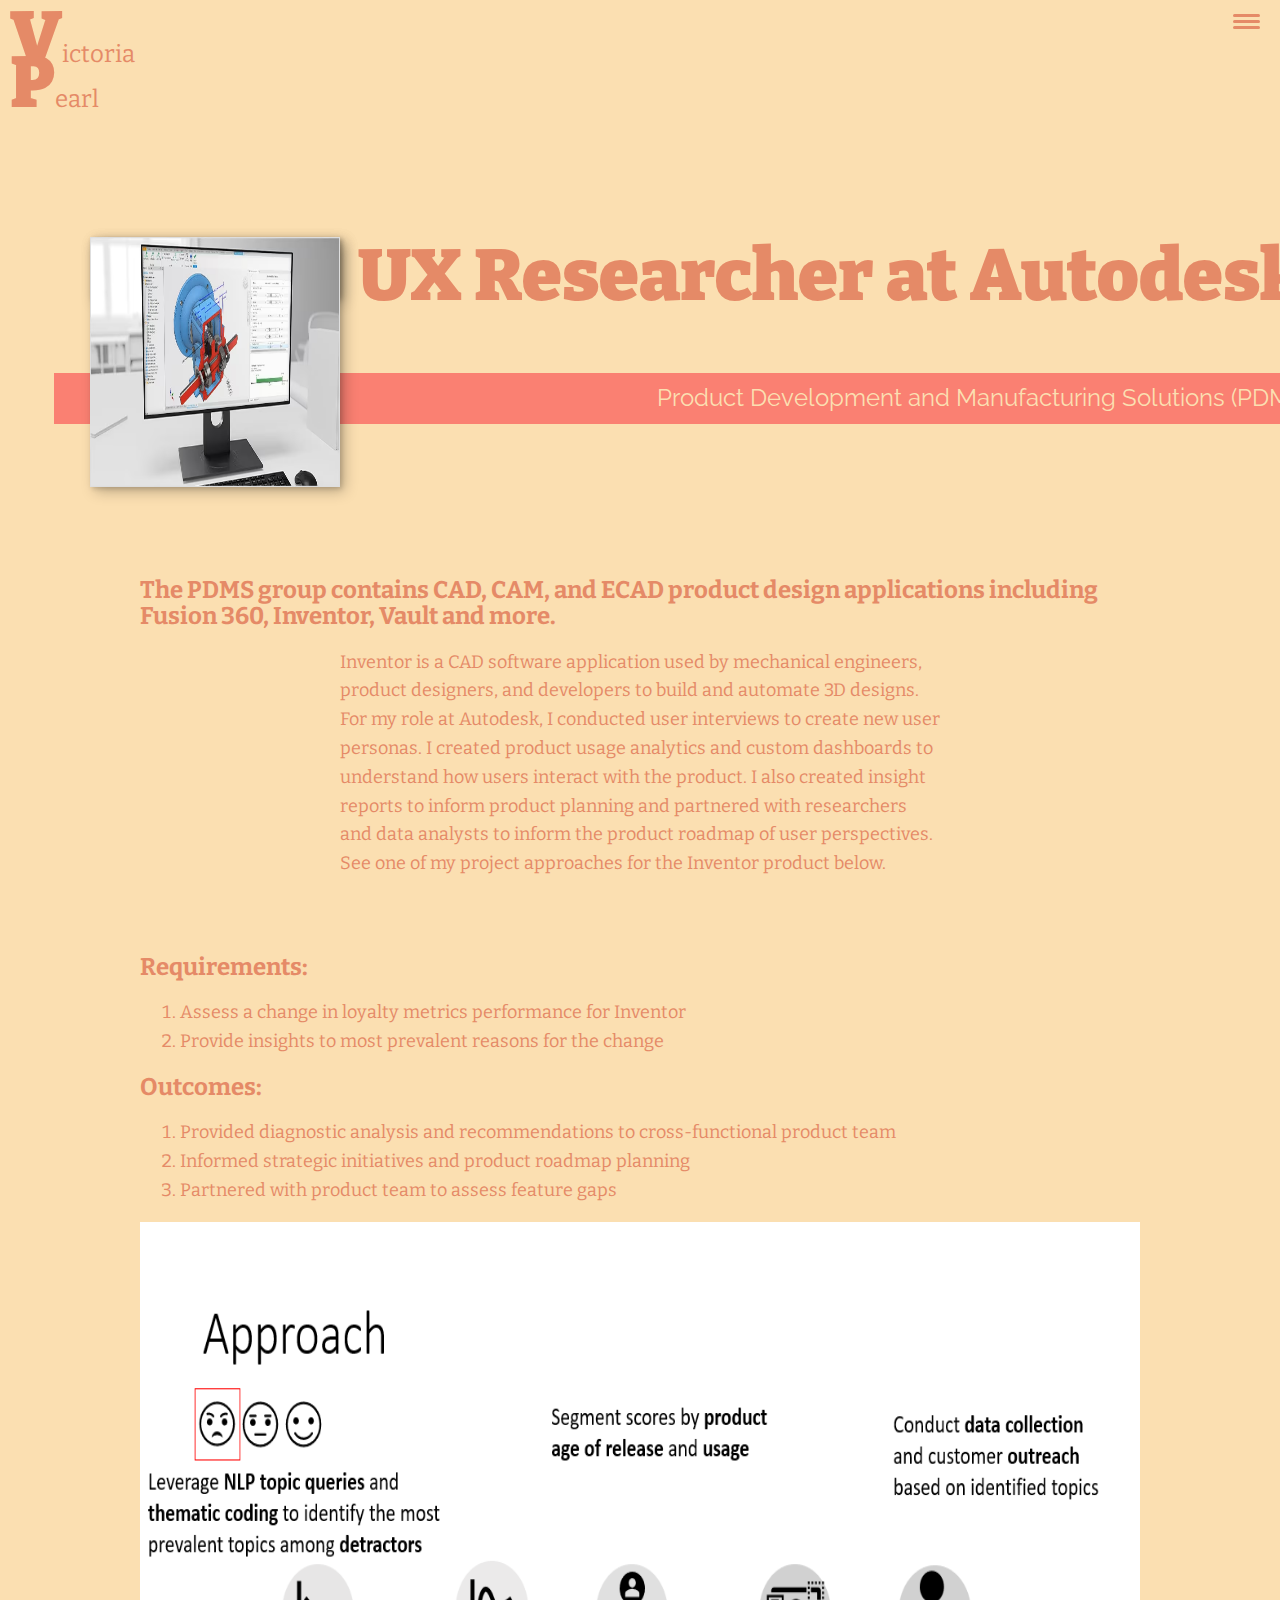
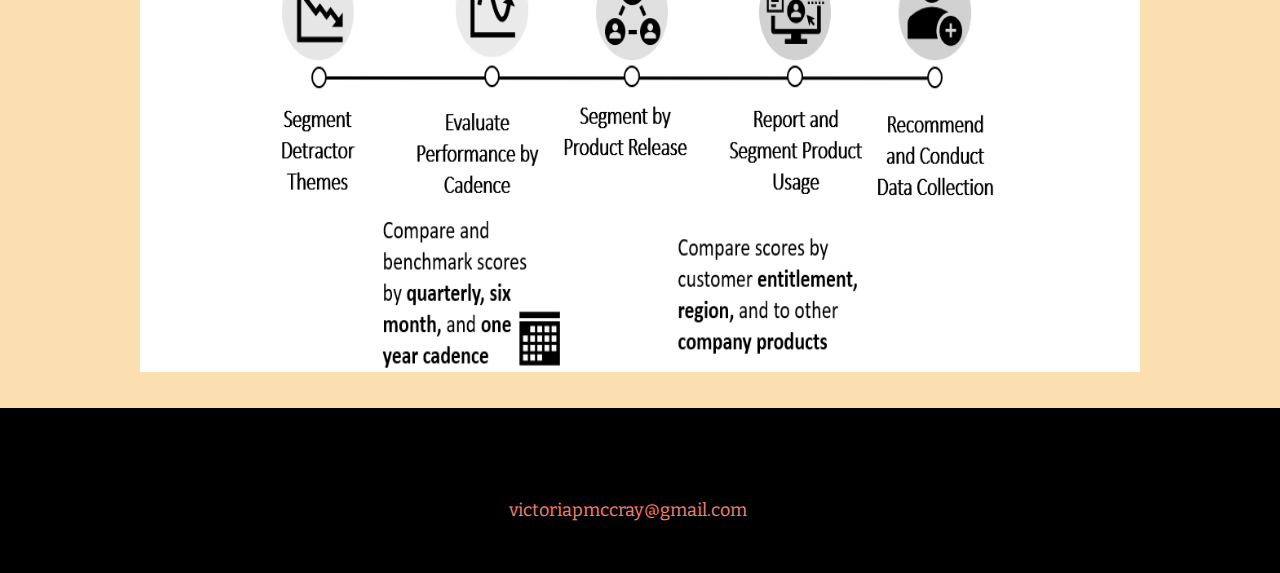
<file: inventor-metrics-at-autodesk.html>
<!DOCTYPE html>
<html lang="en">
    <head>
        <meta charset="UTF-8">
        <meta name="viewport" content="width=device-width, initial-scale=1.0">
        <title>Inventor Metrics at Autodesk</title>
        <link rel="stylesheet" href="style.css">
        <link href="https://fonts.googleapis.com/css2?family=Bitter:wght@200;500&family=Raleway:ital@1&display=swap" rel="stylesheet">
    
    </head>

    <body>
        <header>
            <div class="logo">
                <p><strong class="logo-initial">V</strong><span class="logo-name">ictoria</span><br><strong class="logo-initial">P</strong><span class="logo-name">earl</span></p>
            </div>
            <button class="nav-toggle" aria-label="toggle navigation">
                <span class="hamburger"></span>
            </button>
            <nav class="nav">
                <ul class="nav-list">
                    <li class="nav-item"><a href="index.html#home" class="nav-item nav-link">Home</a></li>
                    <li class="nav-item"><a href="index.html#work" class="nav-item nav-link">Work</a></li>
                    <li class="nav-item"><a href="index.html#about" class="nav-item nav-link">About Me</a></li>
                </ul>
            </nav>
        </header>


    <!--Introduction-->
    <section class="intro">
        <h1 class="section-title section-title-intro"><strong>UX Researcher at Autodesk</strong> 

        </h1>
        <p class="section-subtitle section-subtitle-intro"> Product Development and Manufacturing Solutions (PDMS)</p>
         <img class="intro-img" src="./images/autodesk-imgs/inventor-logo.png" alt="inventor product logo">
        <img class="intro-img" width="500px" height="250px" src="./images/autodesk-imgs/inventor-interface.jpeg" alt="inventor interface">
        
    </section>

<div class="portfolio-item-individual">

    <h3>The PDMS group contains CAD, CAM, and ECAD product design applications including Fusion 360, Inventor, Vault and more. </h3>
    <p>Inventor is a CAD software application used by mechanical engineers, product designers, and developers to build and automate 3D designs. For my role at Autodesk, I conducted user interviews to create new user personas. I created product usage analytics and custom dashboards to understand how users interact with the product. I also created insight reports to inform product planning and partnered with researchers and data analysts to inform the product roadmap of user perspectives. See one of my project approaches for the Inventor product below.
    </p>

  
    <br></br>
     <h3>Requirements:</h3>
    <ol class="requirements">
        <li>Assess a change in loyalty metrics performance for Inventor
</li>
        <li>Provide insights to most prevalent reasons for the change</li>
    </ol>
    
      
    <h3>Outcomes:</h3>
<ol class="outcomes">
        <li>Provided diagnostic analysis and recommendations to cross-functional product team
    </li>
        <li>Informed strategic initiatives and product roadmap planning
    </li>
        <li>Partnered with product team to assess feature gaps
    </li>
    </ol>
        
     <img src="./images/inventor-portfolio-approach.png" width="1000" height="750" align=”right” alt="data-driven approach to assess loyalty and satisfaction product metrics">
    
</div>
    <!--footer-->
    <footer class="footer">
        <a href="#" class="footer-link"></a>
        <ul class="social-list">
            <li class="social-list-iten">victoriapmccray@gmail.com<a class="social-list-link"></a></li>
        </ul>
    </footer>

    <script src="index.js"></script>

    </body>
</html>
</file>
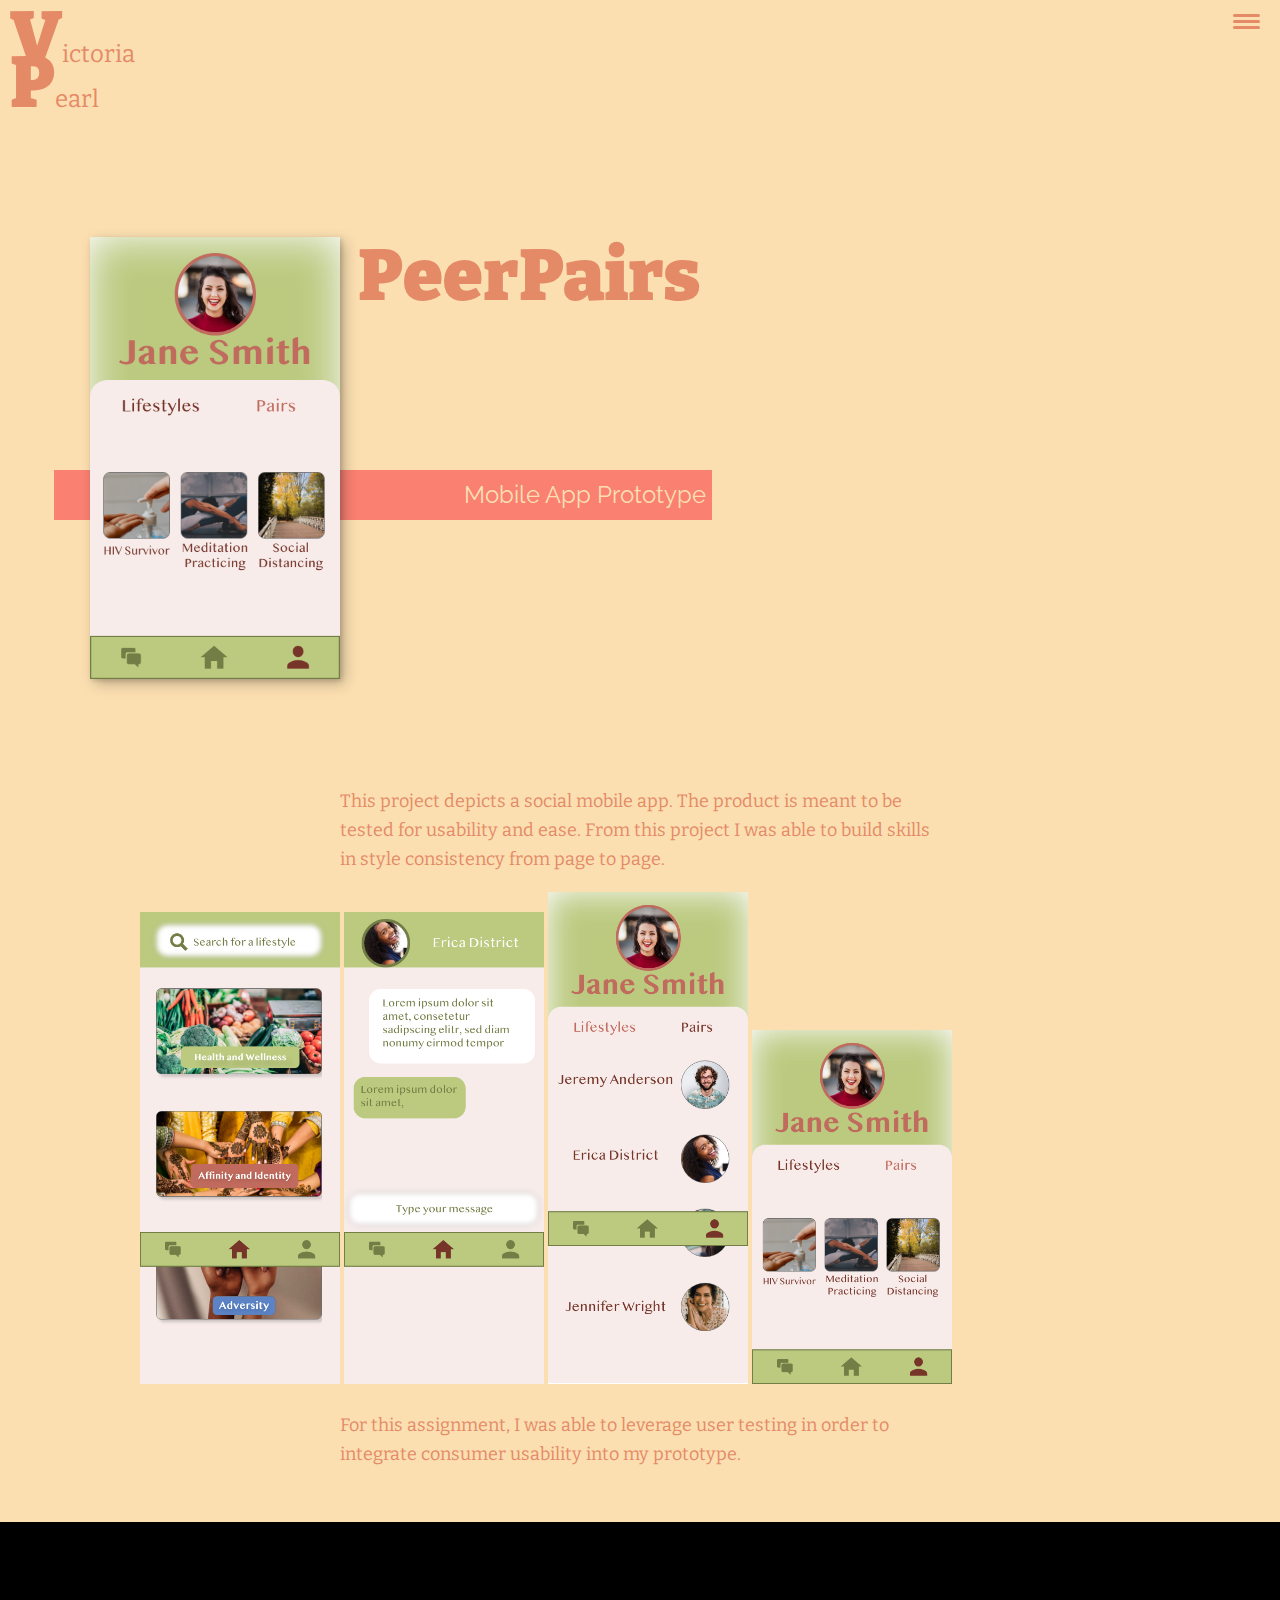
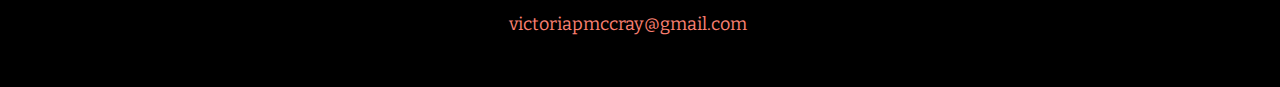
<file: peer-pair.html>
<!DOCTYPE html>
<html lang="en">
    <head>
        <meta charset="UTF-8">
        <meta name="viewport" content="width=device-width, initial-scale=1.0">
        <title>Peer Pair Portfolio Item</title>
        <link rel="stylesheet" href="style.css">
        <link href="https://fonts.googleapis.com/css2?family=Bitter:wght@200;500&family=Raleway:ital@1&display=swap" rel="stylesheet">
    
    </head>

    <body>
        <header>
            <div class="logo">
                <p><strong class="logo-initial">V</strong><span class="logo-name">ictoria</span><br><strong class="logo-initial">P</strong><span class="logo-name">earl</span></p>
            </div>
            <button class="nav-toggle" aria-label="toggle navigation">
                <span class="hamburger"></span>
            </button>
            <nav class="nav">
                <ul class="nav-list">
                    <li class="nav-item"><a href="index.html#home" class="nav-item nav-link">Home</a></li>
                    <li class="nav-item"><a href="index.html#work" class="nav-item nav-link">Work</a></li>
                    <li class="nav-item"><a href="index.html#about" class="nav-item nav-link">About Me</a></li>
                </ul>
            </nav>
        </header>


    <!--Introduction-->
    <section class="intro">
        <h1 class="section-title section-title-intro"><strong>PeerPairs</strong> 

        </h1>
        <p class="section-subtitle section-subtitle-intro"> Mobile App Prototype</p>
        <img class="intro-img" src="./images/PeerPairs/Profile-Lifestyles.png"alt="smiling stock profile for app">
    </section>

<div class="portfolio-item-individual">

    <p>This project depicts a social mobile app. The product is meant to be tested for usability and ease. From this project I was able to build skills in style consistency from page to page.</p>
    <img class="item-page-image" src="./images/PeerPairs/Home.png" alt="home feed for app">
    <img class="item-page-image" src="./images/PeerPairs/Chat.png" alt="chat menu">
    <img class="item-page-image" src="./images/PeerPairs/Profile-Pairs.png" alt="mutual friends">
    <img class="item-page-image" src="./images/PeerPairs/Profile-Lifestyles.png" alt="smiling stock profile for app">
    <p>For this assignment, I was able to leverage user testing in order to integrate consumer usability into my prototype. </p>
</div>
    <!--footer-->
    <footer class="footer">
        <a href="#" class="footer-link"></a>
        <ul class="social-list">
            <li class="social-list-iten">victoriapmccray@gmail.com<a class="social-list-link"></a></li>
        </ul>
    </footer>


    <script src="index.js"></script>

    </body>
</html>
</file>
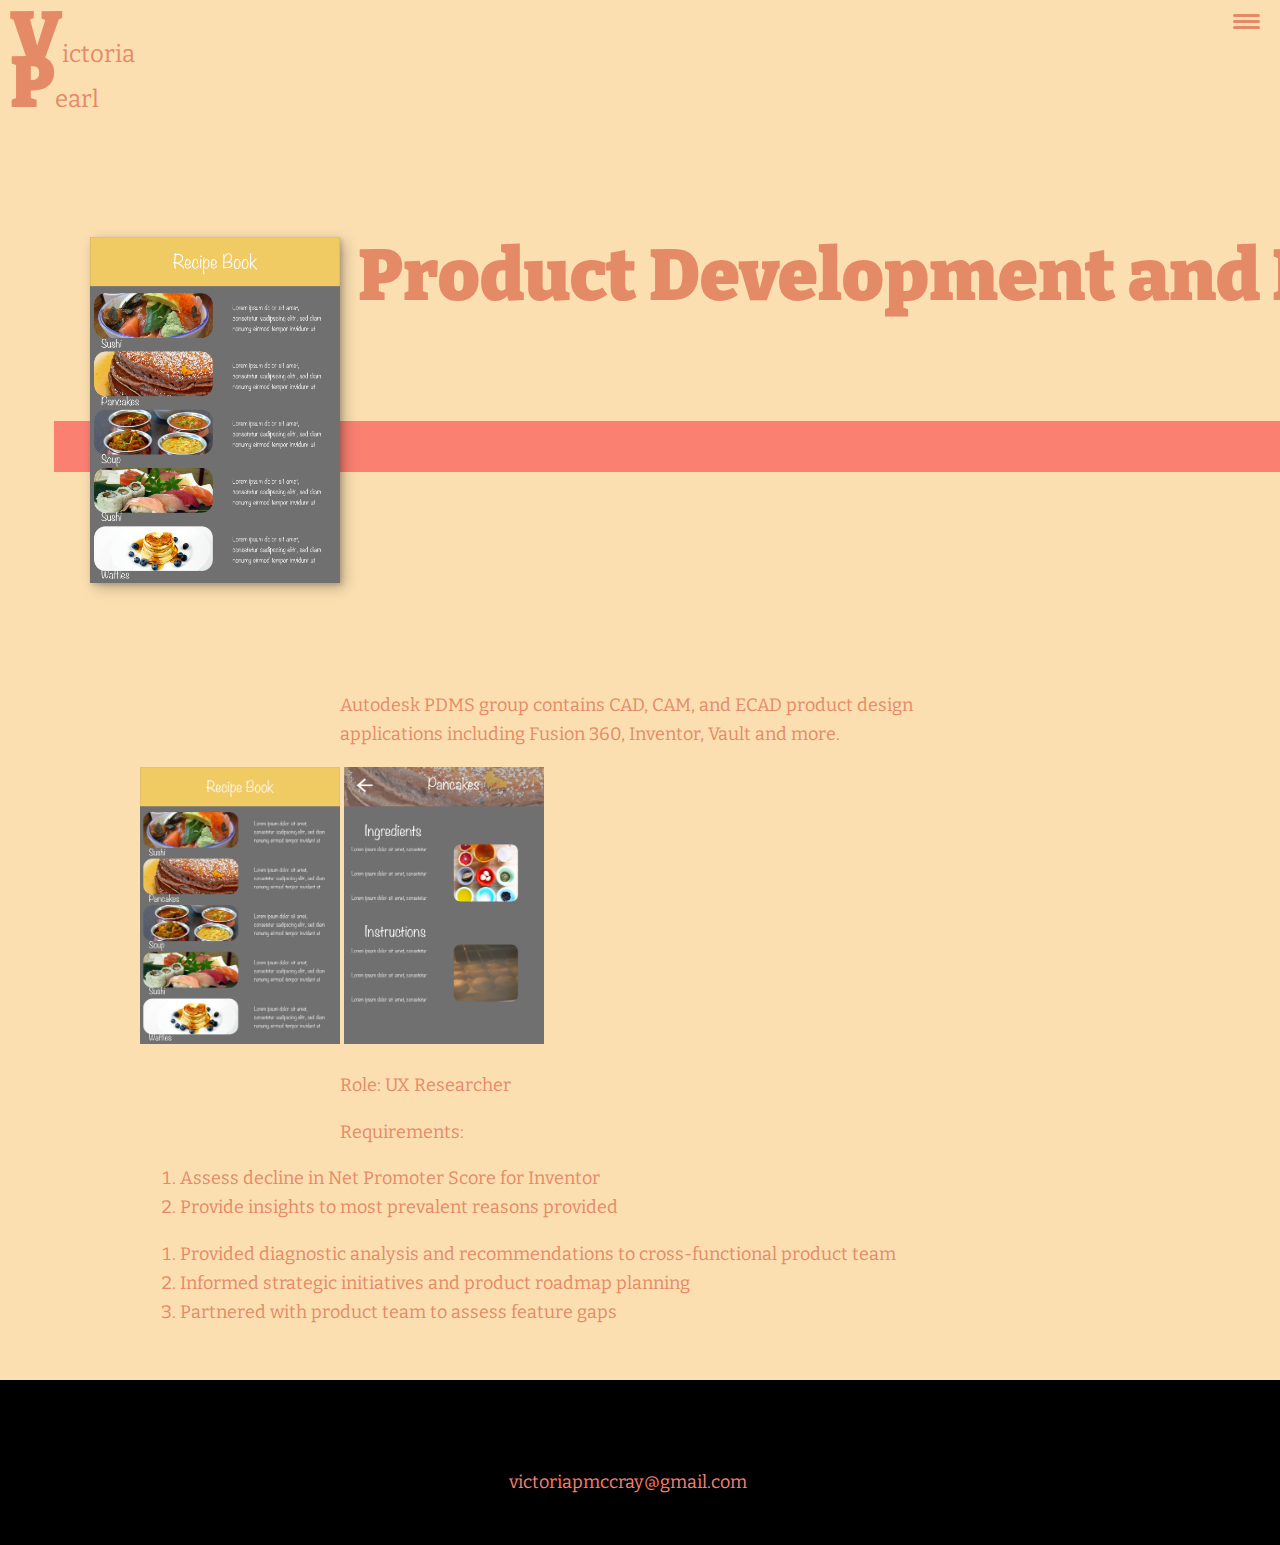
<file: recipe-book.html>
<!DOCTYPE html>
<html lang="en">
    <head>
        <meta charset="UTF-8">
        <meta name="viewport" content="width=device-width, initial-scale=1.0">
        <title>Recipe Book Portfolio Item</title>
        <link rel="stylesheet" href="style.css">
        <link href="https://fonts.googleapis.com/css2?family=Bitter:wght@200;500&family=Raleway:ital@1&display=swap" rel="stylesheet">
    
    </head>

    <body>
        <header>
            <div class="logo">
                <p><strong class="logo-initial">V</strong><span class="logo-name">ictoria</span><br><strong class="logo-initial">P</strong><span class="logo-name">earl</span></p>
            </div>
            <button class="nav-toggle" aria-label="toggle navigation">
                <span class="hamburger"></span>
            </button>
            <nav class="nav">
                <ul class="nav-list">
                    <li class="nav-item"><a href="index.html#home" class="nav-item nav-link">Home</a></li>
                    <li class="nav-item"><a href="index.html#work" class="nav-item nav-link">Work</a></li>
                    <li class="nav-item"><a href="index.html#about" class="nav-item nav-link">About Me</a></li>
                </ul>
            </nav>
        </header>


    <!--Introduction-->
    <section class="intro">
        <h1 class="section-title section-title-intro"><strong>Product Development and Manufacturing Solutions (PDMS)</strong> 

        </h1>
        <p class="section-subtitle section-subtitle-intro"> Autodesk</p>
        <img class="intro-img" src="./images/Recipe Book.png"alt="blog website prototype">
    </section>

<div class="portfolio-item-individual">

    <p>Autodesk PDMS group contains CAD, CAM, and ECAD product design applications including Fusion 360, Inventor, Vault and more.
</p>
    <img class="item-page-image" src="./images/Recipe Book.png" alt="home feed for blog">
    <img class="item-page-image" src="./images/recipe-item-page.jpg" alt="recipe menu item">

    <p>Role: UX Researcher</p>
     <p>Requirements:</p>
    <ol class="requirements">
        <li>Assess decline in Net Promoter Score for Inventor
</li>
        <li>Provide insights to most prevalent reasons provided</li>
    </ol>
    
<ol class="outcomes">
        <li>Provided diagnostic analysis and recommendations to cross-functional product team
    </li>
        <li>Informed strategic initiatives and product roadmap planning
    </li>
        <li>Partnered with product team to assess feature gaps
    </li>
    </ol>
</div>
    <!--footer-->
    <footer class="footer">
        <a href="#" class="footer-link"></a>
        <ul class="social-list">
            <li class="social-list-iten">victoriapmccray@gmail.com<a class="social-list-link"></a></li>
        </ul>
    </footer>

    <script src="index.js"></script>

    </body>
</html>
</file>
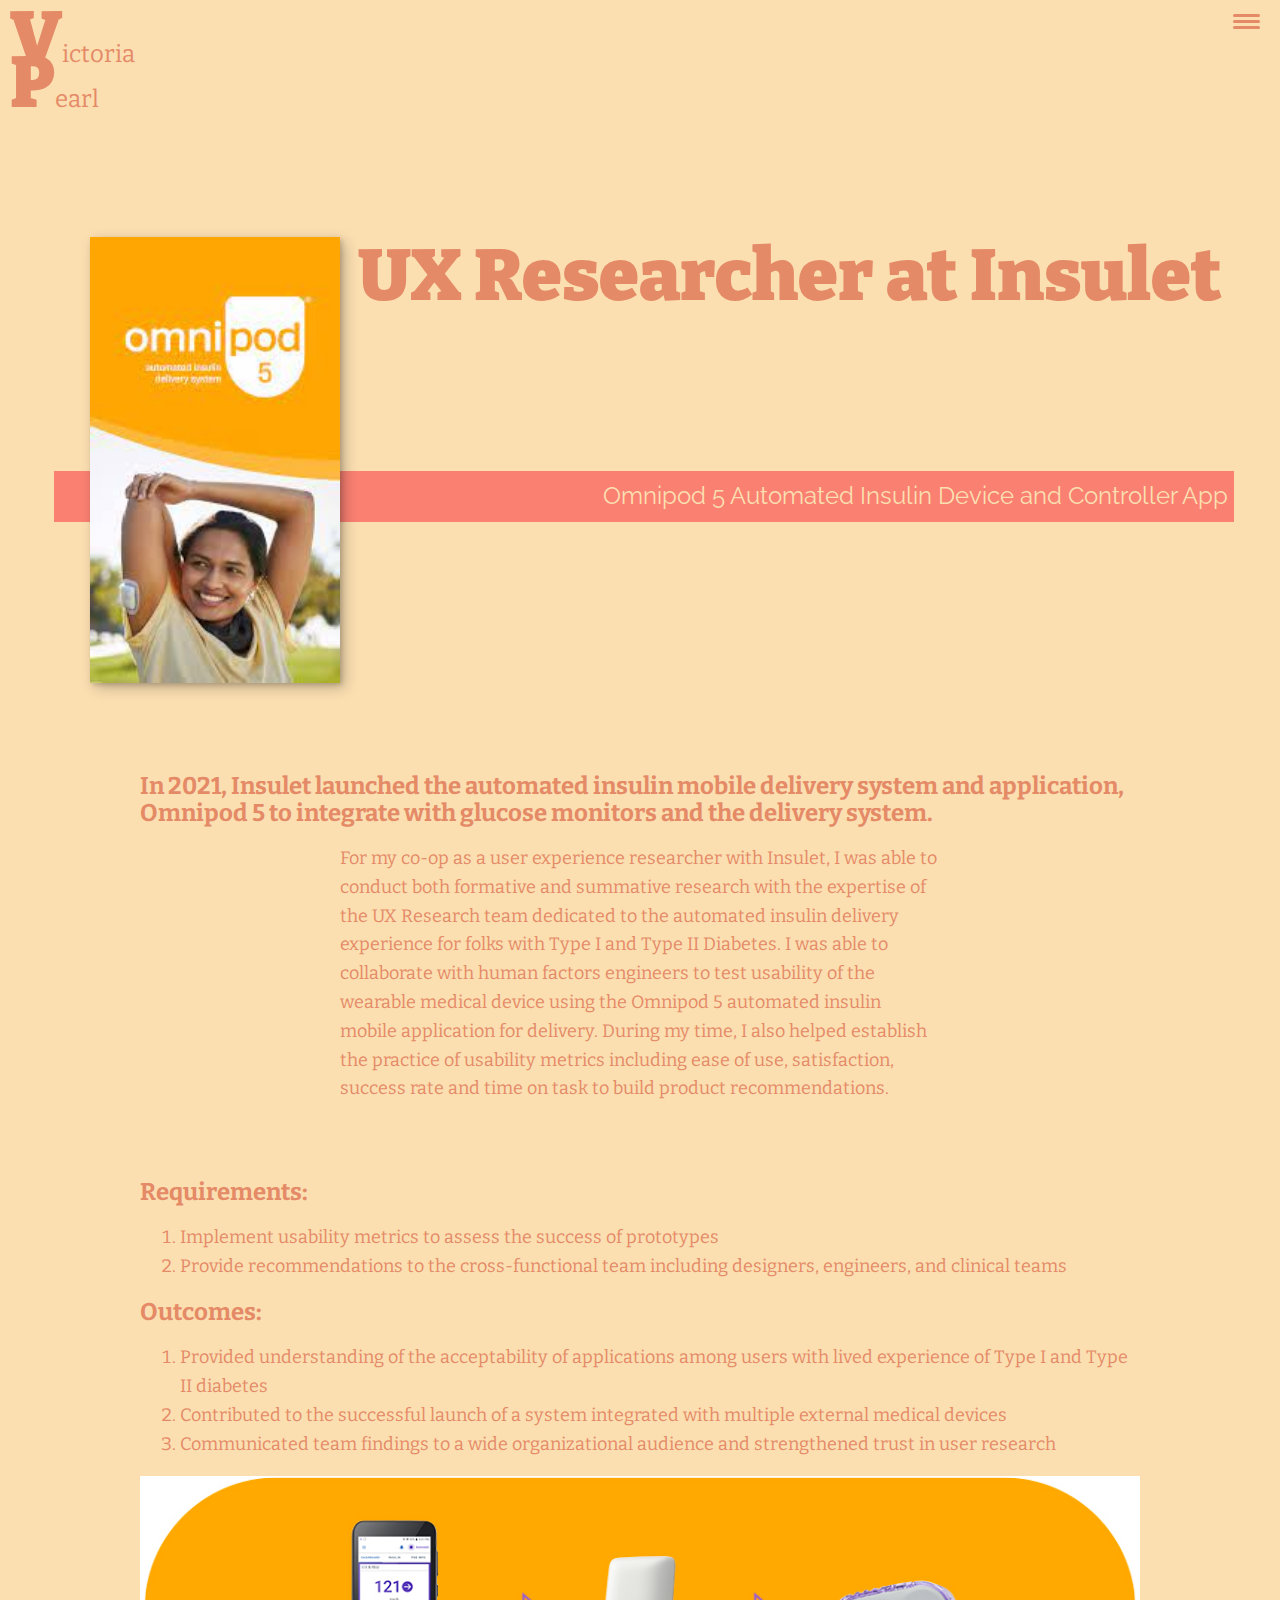
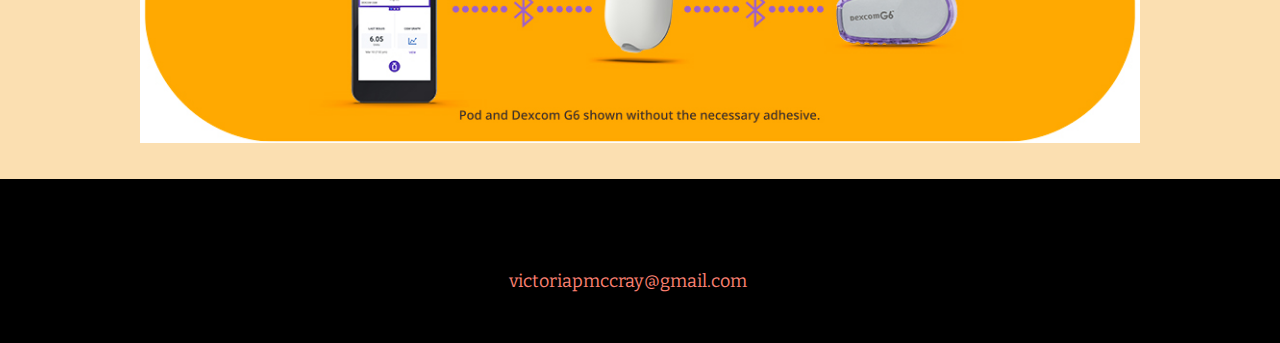
<file: ux-at-insulet.html>
<!DOCTYPE html>
<html lang="en">
    <head>
        <meta charset="UTF-8">
        <meta name="viewport" content="width=device-width, initial-scale=1.0">
        <title>UX Research at Insulet</title>
        <link rel="stylesheet" href="style.css">
        <link href="https://fonts.googleapis.com/css2?family=Bitter:wght@200;500&family=Raleway:ital@1&display=swap" rel="stylesheet">
    
    </head>

    <body>
        <header>
            <div class="logo">
                <p><strong class="logo-initial">V</strong><span class="logo-name">ictoria</span><br><strong class="logo-initial">P</strong><span class="logo-name">earl</span></p>
            </div>
            <button class="nav-toggle" aria-label="toggle navigation">
                <span class="hamburger"></span>
            </button>
            <nav class="nav">
                <ul class="nav-list">
                    <li class="nav-item"><a href="index.html#home" class="nav-item nav-link">Home</a></li>
                    <li class="nav-item"><a href="index.html#work" class="nav-item nav-link">Work</a></li>
                    <li class="nav-item"><a href="index.html#about" class="nav-item nav-link">About Me</a></li>
                </ul>
            </nav>
        </header>


    <!--Introduction-->
    <section class="intro">
        <h1 class="section-title section-title-intro"><strong>UX Researcher at Insulet</strong> 

        </h1>
        <p class="section-subtitle section-subtitle-intro">Omnipod 5 Automated Insulin Device and Controller App</p>
         <img class="intro-img" src="./images/op5-app.jfif" alt="omnipod 5 logo">
        
    </section>

<div class="portfolio-item-individual">

    <h3>In 2021, Insulet launched the automated insulin mobile delivery system and application, Omnipod 5 to integrate with glucose monitors and the delivery system. </h3>
    <p>For my co-op as a user experience researcher with Insulet, I was able to conduct both formative and summative research with the expertise of the UX Research team dedicated to the automated insulin delivery experience for folks with Type I and Type II Diabetes. I was able to collaborate with human factors engineers to test usability of the wearable medical device using the Omnipod 5 automated insulin mobile application for delivery. During my time, I also helped establish the practice of usability metrics including ease of use, satisfaction, success rate and time on task to build product recommendations.
    </p>

  
    <br></br>
     <h3>Requirements:</h3>
    <ol class="requirements">
        <li>Implement usability metrics to assess the success of prototypes
</li>
        <li>Provide recommendations to the cross-functional team including designers, engineers, and clinical teams</li>
    </ol>
    
      
    <h3>Outcomes:</h3>
<ol class="outcomes">
        <li>Provided understanding of the acceptability of applications among users with lived experience of Type I and Type II diabetes
    </li>
        <li>Contributed to the successful launch of a system integrated with multiple external medical devices
    </li>
        <li>Communicated team findings to a wide organizational audience and strengthened trust in user research
    </li>
    </ol>
        
     <img src="./images/op5-devices.jpg" alt="app device connections">
    
</div>
    <!--footer-->
    <footer class="footer">
        <a href="#" class="footer-link"></a>
        <ul class="social-list">
            <li class="social-list-iten">victoriapmccray@gmail.com<a class="social-list-link"></a></li>
        </ul>
    </footer>

    <script src="index.js"></script>

    </body>
</html>
</file>
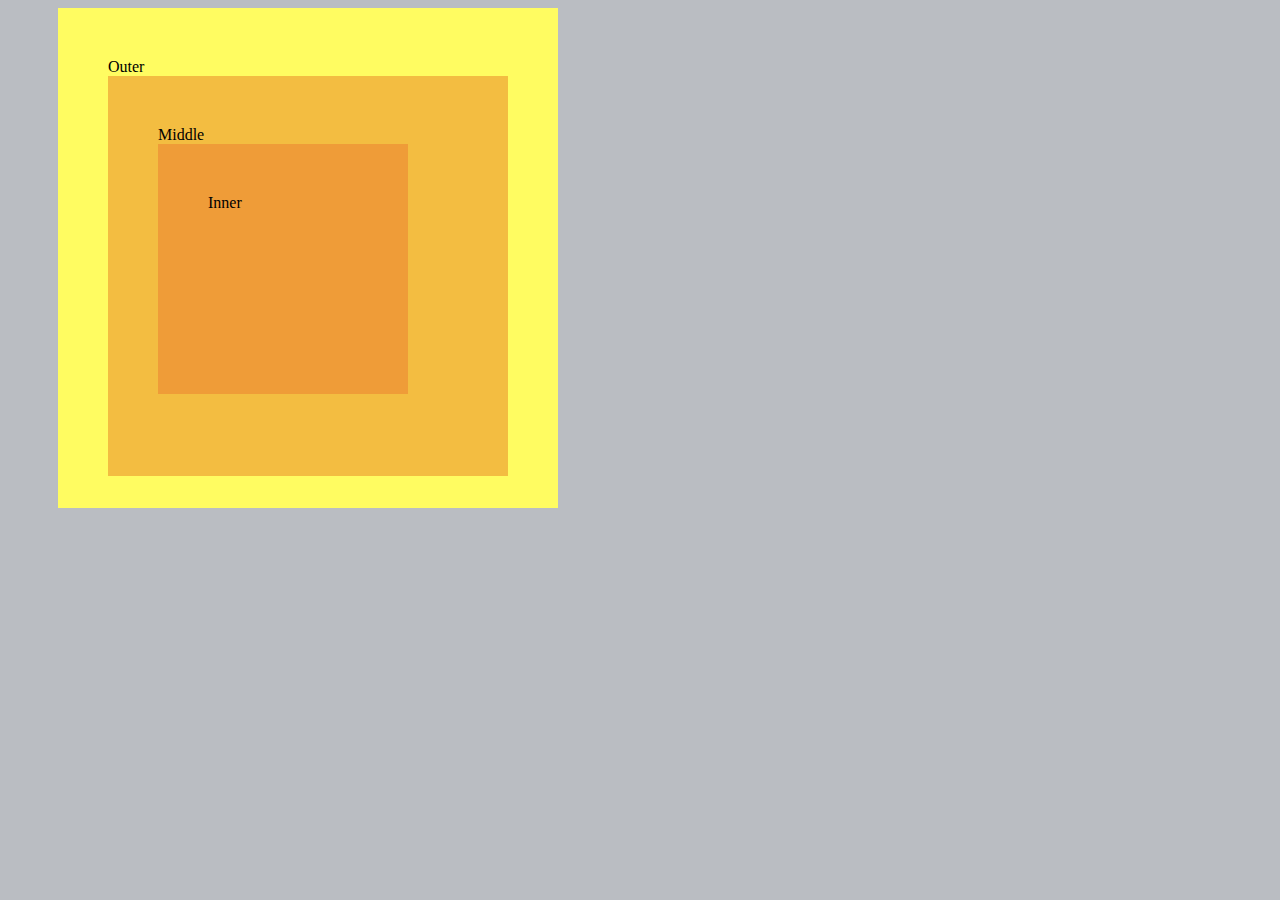
<file: Experience and Interaction/Color Theory/yellow-orange-box.html>
<!DOCTYPE html>
<html>
<head>
<meta charset="utf-8">
<link rel="stylesheet" href="style.css">
<title>Box Model: Analogous Colors</title>
</head>
<body>
<div class="outer" id="yellow">Outer
    <div class="middle" id="light-orange">Middle
        <div class="inner" id="orange">Inner</div>
    </div></div>

</body>
    
</html>
</file>
<file: Experience and Interaction/Google Doodle/google-doodle.html>
<html>
    <head>
        <title>Google Doodle Interaction</title>
        <script src="https://d3js.org/d3.v6.js"></script>
        <link rel="stylesheet" href="stylesheet.css">
        <link rel="preconnect" href="https://fonts.gstatic.com">
<link href="https://fonts.googleapis.com/css2?family=Fredericka+the+Great&display=swap" rel="stylesheet">
    </head>
    <body>
        <script>
            //SVG Canvas
            const width = window.innerWidth;
        const height= window.innerHeight;
        

        const svg = d3.select("body")
            .append("svg")
            .attr("width", width)
            .attr("height", height);

        //Google text
        svg.append("text")
    .attr("x", width/2)
    .attr("y", height/3)
    .text("Google")
    .attr("font-family", "Cursive")
    .attr("font-size", "200px")
    .attr("text-anchor", "middle")
    .attr("fill", "white");

//Mouseover event function
    svg.on("mousemove", function(event) {

let x = d3.pointer(event)[0];
let y = d3.pointer(event)[1];

svg.append("circle")
    .attr("cx", x)
    .attr("cy", y)
    .attr("r", 11)
    .attr("opacity",0.85)
    .attr("fill", "black");

});
        </script>
        <button onClick="window.location.reload();">Restart</button>
    </body>
</html>
</file>
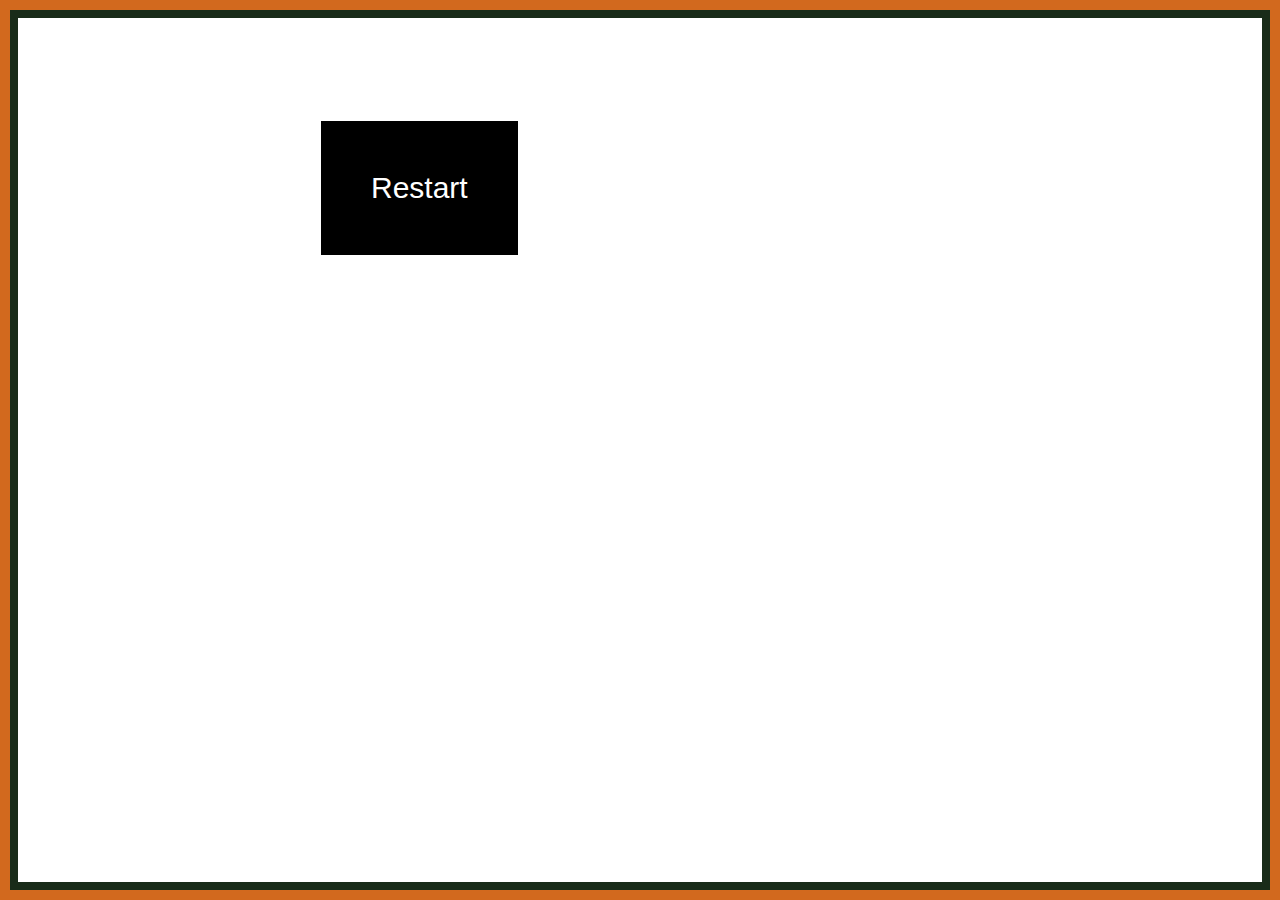
<file: Experience and Interaction/Google Doodle/Google Doodle Interaction/coloring-book.html>
<html>
    <head>
        <title>Google Doodle Interaction</title>
        <script src="https://d3js.org/d3.v6.js"></script>
        <link rel="stylesheet" href="style.css">
        <link rel="preconnect" href="https://fonts.gstatic.com">
<link href="https://fonts.googleapis.com/css2?family=Fredericka+the+Great&display=swap" rel="stylesheet">
    </head>
    <body class="blank">
        <script>
            //SVG Canvas
            const width = window.innerWidth;
        const height= window.innerHeight;
        

        const svg = d3.select("body")
            .append("svg")
            .attr("width", width)
            .attr("height", height);

        //Google text
        var text = svg.append("text")
            .attr("x", width/2)
            .attr("y", height/3)
            .text("Google")
            .attr("font-family", "Cursive")
            .attr("font-size", "200px")
            .attr("text-anchor", "middle")
            .attr("fill", "white")
            .attr("stroke", "black");

//Mouseover event function
    text.on("mouseover", function(event) {

let x = d3.pointer(event)[0];
let y = d3.pointer(event)[1];
console.log(x);
console.log(y);

svg.append("circle")
    .attr("cx", x)
    .attr("cy", y)
    .attr("r", 11)
    .attr("opacity",0.85)
    .attr("fill", "black");

});
        </script>
        <button onClick="window.location.reload();">Restart</button>
    </body>
</html>
</file>
<file: style.css>
*.
*::before,
*::after {
    box-sizing: border-box;
}

:root {
    --ff-primary: 'Bitter', serif;
    --ff-secondary: 'Raleway', sans-serif;

    --fw-reg: 300;
    --fw-bold: 900;

    --clr-light: #FBDFB1;
    --clr-dark: #E58A67;
    --clr-accent: salmon;

    --fs-h1: 3rem;
    --fs-h2: 2.25rem;
    --fs-h3: 1.25rem;
    --fs-body: 1rem;

    --bs: 0.25em 0.25em 0.75em rgba(0,0,0, .25),
    0.125em 0.125em 0.25em rgba(0,0,0,.15);;
}

@media (min-width: 800px) {
    :root {
        --fs-h1: 4.5rem;
        --fs-h2: 3.75rem;
        --fs-h3: 1.5rem;
        --fs-body: 1.125rem;
    }
}


/*General style*/

html {
    scroll-behavior: smooth;
}

body {
    background: var(--clr-light);
    color: var(--clr-dark);
    margin: 0;
    font-family: var(--ff-primary);
    font-size: var(--fs-body);
    line-height: 1.6;
}

section {
    padding: 5em 2em;
}

img {
    display: block;
    max-width: 100%;
}

:focus {
    outline: 3px solid var(--clr-light);
    outline-offset: 3px;
}
/*buttons*/
.btn {
    display: inline-block;
    padding: .5em 2.5em;
    background: var(--clr-accent);
    color: var(--clr-light);
    cursor: pointer;
    font-size: .8rem;
    text-decoration: none;
    letter-spacing: 2px;
    font-weight: var(--fw-bold);
    border: solid;
    border-color: var(--clr-light);
    transition: transform 200ms ease-in-out;
}

.btn:hover {
    transform: scale(1.2);
}
    


/* Typography*/

h1, h2, h3 {
    line-height: 1.1;
    margin: 0;
}
h1 {
    font-size: var(--fs-h1);
}
h2 {
    font-size: var(--fs-h2);
}
h3 {
    font-size: var(--fs-h3);
}

strong {
    font-weight: var(--fw-bold);
}

.section-title {
    margin-bottom: .25em;
}

.section-title-intro {
    font-weight: var(--fw-reg);
}

.section-title-intro strong {
    font-weight: var(--fw-bold);
}

.section-subtitle {
    margin: 0;
    font-size: var(--fs-h3);
    font-family: var(--clr-light);
}

.section-subtitle-intro, .section-subtitle-about {
    background: var(--clr-accent);
    padding: .25em;
    font-family: var(--ff-secondary);
    margin-bottom: 1em;
    width: 100%;
}

.section-subtitle-work {
    color: var(--clr-light);
    font-weight: var(--fw-bold);
    margin-bottom: 2em;
}
/*header*/
.header {
    display: flex;
    justify-content: space-between;
    padding: 1em;
    
}

.logo {
    padding: 10px;
}

.logo-initial {
    font-size: var(--fs-h1);
    line-height: 20px;
    /*width: 100px;
    height: 55px;*/
}

.logo-name {
    font-size: var(--fs-h3);
}

.nav {
    position: fixed;
    background: var(--clr-dark);
    color: var(--clr-light);
    top: 0;
    bottom: 0;
    left: 0;
    right: 0;
    z-index: 100;

    transform: translateX(100%);
    transition: transform 250ms cubic-bezier(.5, 0, .5, 1);
}

.nav-list {
    list-style: none;
    display: flex;
    height: 100%;
    flex-direction: column;
    justify-content: space-evenly;
    align-items: center;
    margin: 0;
    padding: 0;

}

.nav-item {
    color: inherit;
    font-weight: var(--fw-bold);
    font-size: var(--fs-h2);
    text-decoration: none;
}

.nav-item:hover {
    border-radius: var(--clr-light);
    text-decoration: underline;
}

.nav-toggle {
    padding: .5em;
    background: transparent;
    border: 0;
    cursor: pointer;
    position: absolute;
    right: 1em;
    top: 1em;
    z-index: 1000;
}



.nav-open .nav {
    transform: translateX(0);
}

.nav-open .nav-toggle {
    position: fixed;
}

.nav-open .hamburger {
    transform: rotate(.625turn);
    background: var(--clr-light);
    
    
    
}

.nav-open .hamburger::before {
    transform: rotate(90deg) translateX(-6px);
    background: var(--clr-light);
    
}

.nav-open .hamburger::after {
    opacity: 0;
    background: var(--clr-light);
}



.hamburger {
    
    display: block;
    position: relative;
}

.hamburger, .hamburger::before, .hamburger::after {
    background: var(--clr-dark);
    width: 2em;
    height: 3px;
    border-radius: 1em;
    transition: transform 250ms ease-in-out;
}

.hamburger::before, .hamburger::after {
    content: '';
    position: absolute;
    left: 0;
    right: 0;
}

.hamburger::before {top: 6px;}
.hamburger::after { bottom: 6px;}

/* intro section*/

.intro {
    position: relative;
}
@media (max-width: 600px) {
    .intro {
        width: 100%;
    
    }
    .section-subtitle-intro {
        color: var(--clr-light);
    } 
}
@media (min-width:600px) and (max-width: 800px) {
    .intro {
        width: 100%;
    }
    .section-subtitle-intro {
        color: var(--clr-light);
    } 
}


@media (min-width: 600px) {
    .intro {
        display: grid;
        grid-column-gap: 1em;
        grid-template-areas: 
        "img title"
        "img subtitle";
        grid-template-columns: min-content max-content;
        
    }

    .intro-img {
        grid-area: img;
        min-width: 250px;
        position: relative;
        z-index: 2;
        box-shadow: var(--bs);
        
    }

    .section-subtitle-intro {
        align-self: start;
        grid-column: -1 / 1;
        grid-row: 2;
        text-align: right;
        position: relative;
        left: -1.5em;
        width: calc(100% + 1.5em);
        color: var(--clr-light);
    }
}

/* my services section */

.my-services {
    background-color: var(--clr-dark);
    background-size:cover;
    color: var(--clr-light);
    text-align: center;
}

.section-title-services {
    color: var(--clr-light);
    position: relative;
}

.section-title-services:after {
    content: '';
    display:block;
    width: 25%;
    height: 1px;
    margin: 0.5em auto 1em;
    background: currentColor;
    opacity: 0.5;
}

.services {
    margin-bottom: 4em;
}

.service {
    max-width: 500px;
    margin: 0 auto;
}

@media (min-width: 800px) {

    .intro {
        width: 100%;
        padding: 5em;
    }
    .services {
        display: flex;
        max-width: 1000px;
        margin-left: auto;
        margin-right: auto;
    }
    .service + .service {
        margin-left: 2em;
    }
}

.about-me {
    max-width: 1000px;
    margin: 0 auto;
}

.about-me-img {
    box-shadow: var(--bs);
}

@media (min-width: 600px) {
    .about-me {
        display: grid;
        grid-template-columns: 1fr 200px;
        grid-template-areas: 
            "title img"
            "subtitle img"
            "text img";
        grid-column-gap: 2em;
    }

    .section-title-about {
        grid-area: title;
    }

    .section-subtitle-about {
        grid-column: 1 / -1;
        grid-row: 2;
        position: relative;
        left: -1em;
        width: calc(100% + 2em);
        padding-left: 1em;
        padding-right: calc(200px + 4em);
    }
        
    .about-me-img {
        grid-area: img;
        position: relative;
        z-index: 2;
    }


}

/* my work */

.my-work {
    background-color: var(--clr-dark);
    color: var(--clr-light);
    text-align: center;
}

.portfolio {
    display: grid;
    grid-template-columns: repeat(auto-fit, minmax(300px,1fr));
}

.portfolio-item {
    width: 300px;
    height: 300px;
    background: var(--clr-accent);
    overflow: hidden;
}

.portfolio-img {
    transition: transform 750ms cubic-bezier(.5,0,.5,1);
    opacity: 250ms linear;
}

.portfolio-item:focus {
    position: relative;
    z-index: 2;
}

.portfolio-img:hover, .portfolio-item:focus .portfolio-img {
    transform: scale(1.2);
    opacity: .75;
}

/*footer*/
.footer {
    background: black;
    color: var(--clr-accent);
    text-align: center;
    padding: 2.5em 0;
}

.footer a {
    color: inherit;
    text-decoration: none;
    font-size: var(--fs-h3);
}

.footer-link {
    font-weight: var(--fw-bold);
}

.footer-link, .social-list-link:hover {
    opacity: .7;
}

.footer-link:hover{
    text-decoration: underline;
}

.social-list {
    list-style: none;
    display: flex;
    justify-content: center;
    margin: 2em 0 0;
    padding: 0;
}

.social-list-item {
    margin: 0 .5em;
}

.social-list-link {
    padding:.5em;
}

.item-page-image {
    width: 200px;
    display: inline; 
}

.portfolio-item-individual {
    padding: 0 2em 2em;
    max-width: 1000px;
    margin: 0 auto;
}

.portfolio-item-individual p {
    max-width: 600px;
    margin-left: auto;
    margin-right: auto;
}
</file>
<file: Experience and Interaction/banksy responsive/style.css>
* {
    margin: 0;
    padding: 0;
}

body {
background-color: #A06167;
}


.wrapper {
    width: 100%;
}

.img-banner {
    display: none;
}

.img-info {
    width: 100%;
}

.img-info h2 {
    padding: 30px 30px 20px;
    font-family: 'Permanent Marker', cursive;
    color: white;
    font-size: 50px;
    line-height: 44px;
}

.img-info p {
    padding: 30px 30px 20px;
    font-family: 'Montserrat', sans-serif;
    font-size: 16px;
    color: white;
    line-height: 24px;
}

.img-me {
    width: 100%;
}

@media only screen and (min-width: 768px) {
    .img-banner {
        display: block;
        width: 100%;
        padding-bottom: 30px;
        max-height: 500px;
    }

    .wrapper {
        width: 600px;
        margin: 0 auto;
    }
    .img-info h2 {
        padding: 20px 0px 0px;
    
    }
    
    .img-info p {
        padding: 20px 0px 0px;
    }
    .img-me {
        padding-top: 30px;
    }
}

@media only screen and (min-width: 1000px) {
.wrapper {
    width: 1000px;
    }

.img-info {
    width: 50%;
    float: right;
    }
.img-info h2 {
    padding: 20px 0px 0px 30px;
}
.img-info p {
    padding: 20px 0px 0px 30px;
}

.img-me {
    padding-top: 0px;
    width: 50%;
    float: left;
}
}
</file>
<file: Experience and Interaction/Color Theory/style.css>
@keyframes slidein {
    from {
        transform: translateX(0%)
    }
    to {
        transform: translateX(100%);
    }
}
h1, li{
    font-family: "Helvetica";
    color: white;
}

body {
    background-color: #babdc2;
}

.outer {
    width: 400px;
    height: 400px;
    margin-left: 50px;
    margin-right: 50px;
    padding: 50px;
}
.middle {
    width: 300px;
    height: 300px;
    padding: 50px;
}
.inner {
    width: 150px;
    height: 150px;
    padding: 50px;
} 





#yellow {
    background-color:#FFFC61;
}
#light-orange {
    background-color:#F3BD41;
}
#orange {
    background-color: #EF9C38;
    
}
#green {
    background-color:#79AC47;
}

#yellow-green {
    background-color: #9acd32;
}
.color-home {
    margin-top: 50px;
    padding: 100px;
    width: 150px;
    height: 150px;
    border-radius: 10px;
    visibility: visible;

    
}




<!--Navigation-->
.top-nav {
    background-color:grey;
    margin-bottom: 300px;
    margin-left: 0px;
    margin-right: 0px;
    margin-top: 50px;
    width: 1000px;
    height: 100px;
}

li {
    display: inline;
    margin: 100px;
    
}

<!-- --> 

#green:hover {
    animation: slidein;
    animation-duration: 5s;

}

#orange:hover {
    animation: slidein;
    animation-duration: 5s;
}
#yellow:hover {
    animation: slidein;
    animation-duration: 5s;
}

.color-home .tooltipText {
    visibility: hidden;
    margin-left: 500px;
    padding: 20px;
    padding-bottom: 50px;
    width: 100px;
    background-color: grey;
    color: white;
    position: absolute;
    z-index: 1;
}

.color-home:hover .tooltipText {
    visibility: visible;
}



.color-home #analogous-yellow {
    visibility: hidden;
    background-color:#FFFC61;
    width: 75px;
    height: 75px;
    position: absolute;
    transition: transform 0.8s;
    transition-delay: 1.0s;

}

.color-home:hover #analogous-yellow {
    visibility: visible;
    transform: translate(-100px, -100px);
}

.color-home:hover #analogous-yellowgreen {
    visibility: visible;
    transform: translate(-100px, -100px);
}

.color-home #analogous-yellowgreen {
    visibility: hidden;
    background-color: #9acd32;
    width: 25px;
    height: 25px;
    position: absolute;
    transition: transform 0.8s;
    transition-delay: 1s;
    z-index: 1;

}

.color-home #analogous-yelloworange {
    visibility: hidden;
    background-color: #f5b560;
    width: 50px;
    height: 50px;
    position: absolute;
    transition: transform 0.8s;
    transition-delay: 1s;
    z-index: 1;
}

.color-home #analogous-inneryellow {
    visibility: hidden;
    background-color: #FFFC61;
    width: 50px;
    height: 50px;
    position: absolute;
    transition: transform 0.8s;
    transition-delay: 1s;
    z-index: 1;
}

.color-home #analogous-green {
    visibility: hidden;
    background-color: #9acd32;
    width: 50px;
    height: 50px;
    position: absolute;
    transition: transform 0.8s;
    transition-delay: 1s;
    z-index: 1;
}

.color-home #analogous-orange {
    visibility: hidden;
    background-color:  #f5b560;
    width: 50px;
    height: 50px;
    position: absolute;
    transition: transform 0.8s;
    transition-delay: 1s;
    z-index: 1;
}

.color-home:hover #analogous-orange{
    visibility: visible;
    transform: translate(-100px, -100px);
}
.color-home:hover #analogous-green {
    visibility: visible;
    transform: translate(-100px, -100px);
}

.color-home:hover #analogous-yelloworange {
    visibility: visible;
    transform: translate(-100px, -100px);
}
.color-home:hover #analogous-inneryellow {
    visibility: visible;
    transform: translate(-100px, -100px) scale(0.8);
}


#analogous-yellowgreen:hover {
    transform: translate(-100px, -100px);
}

.outer {
    transition: transform 2s;
}

.outer:hover {
    transform: scale(1.5);
}
</file>
<file: Experience and Interaction/Hai-per-ku/style.css>
* {
    padding: 0px 0px;
    margin: 0px 0px;
}

body {
    background-color: rgb(39, 38, 38);
}

.line-one, .line-two, .line-three {
    margin: 50px 50px;
    padding: 50px 50px;
    width: 400px;
    height: 400px;
    background-size: 300px 300px;

}

p {
    margin: 50px 50px;
    padding: 50px 50px;
    color: white;
    font-size: 50px;
}

.line-one:hover {
    background-size: 300px 300px;
    background: url("images/winter.gif") no-repeat;
    overflow: visible;
}

.line-two:hover {
    background-size: 300px 300px;
    background: url("images/blm.gif") no-repeat;
    overflow: visible;
}

.line-three:hover {
    background-size: 300px 300px;
    background: url("images/calendar.gif") no-repeat;
    overflow: visible;
}
</file>
<file: Experience and Interaction/Google Doodle/Google Doodle Interaction/style.css>
html {
    background-color:rgb(25, 43, 25);
    border: solid 10px;
    border-color: chocolate;
}

button {
    background-color: black;
    border: solid;
    border-color: white;
    color: white;
    padding: 50px 50px;
    margin: 100px 300px;
    text-align: center;
    font-size: 30px;
    justify-content: center;
}

.eraser {

    transform: scale(.7);
}

.blank {
    background-color: white;
}
</file>
<file: Experience and Interaction/Google Doodle/stylesheet.css>
html {
    background-color: black;
}

button {
    background-color: black;
    border: solid;
    border-color: white;
    color: white;
    padding: 50px 50px;
    margin: 100px 300px;
    text-align: center;
    font-size: 30px;
}
</file>
